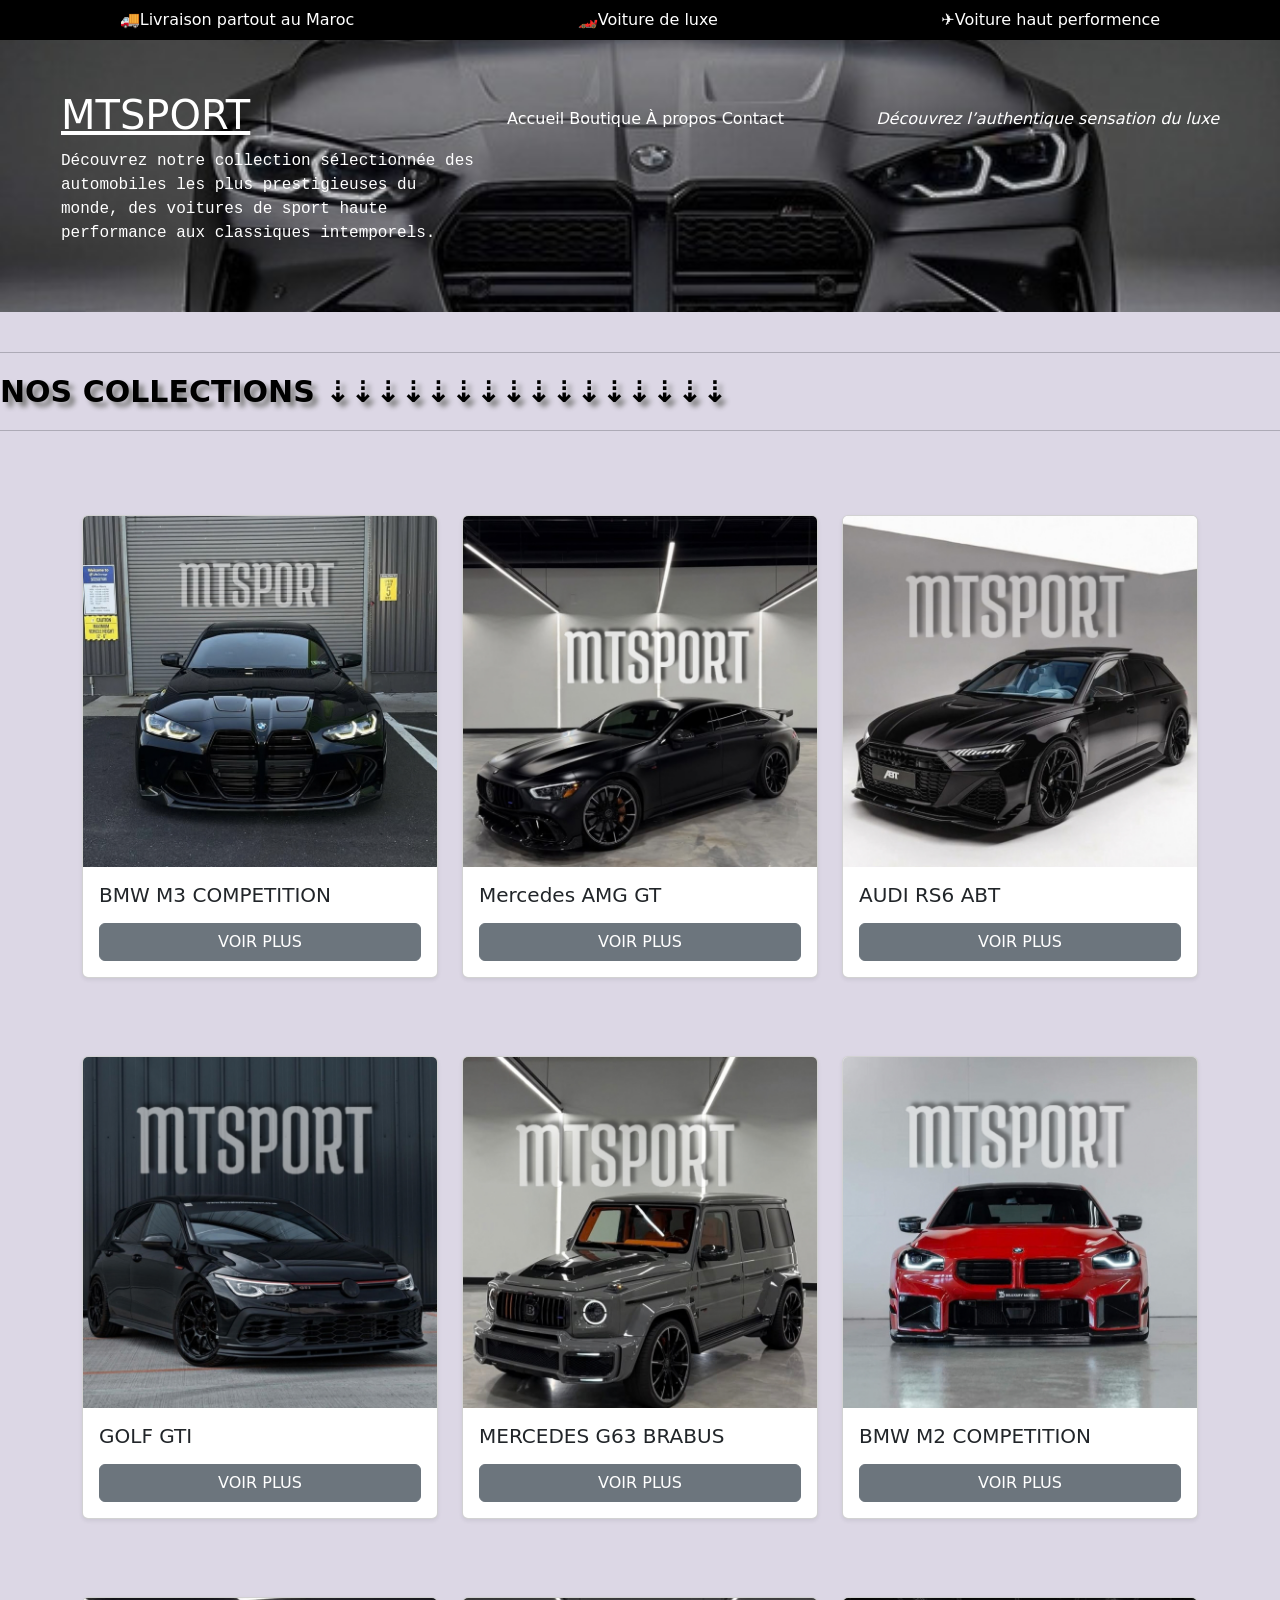
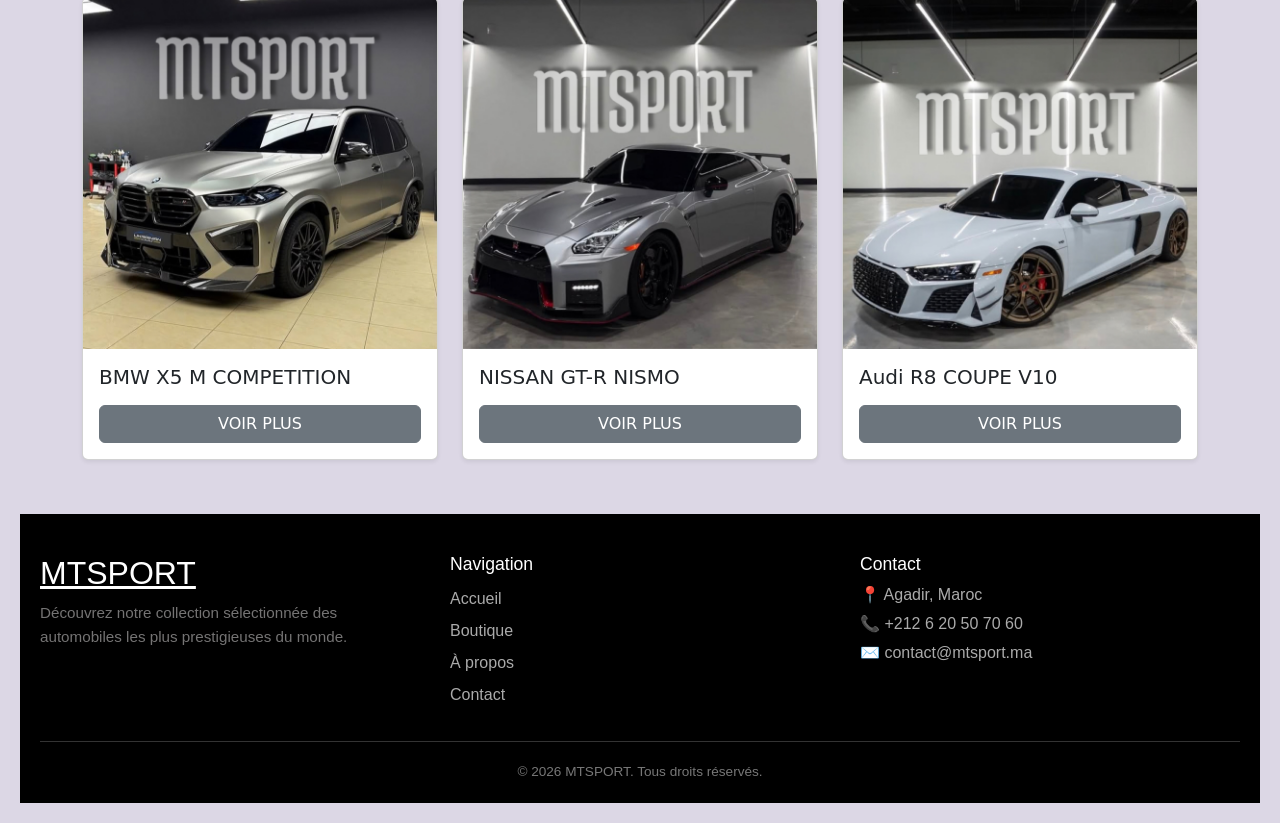
<file: index.html>
<!DOCTYPE html>
<html lang="en">
<head>
    <meta charset="UTF-8">
    <title>MTSPORT.ma</title>
    <meta name="descreption" content="Découvrez une sélection exclusive de voitures de luxe et de sport. Modèles d'exception, performances uniques et service haut de gamme avec MTSPORT."   >
    <meta name="keywords" content="Voiture de luxe , Véhicule de prestige,Supercar , Hypercar,Voiture de sport , Sportive haut de gamme,Vente de voitures de luxe,Concessionnaire haut de gamme ,Achat voiture de sport ,Véhicule d'exception ,Modèle rare ,M3 competition,Audi rs6,mercedes,golf_gti">
    <meta name="author" content="mohamed amine tabyaoui">
    <meta name="viewport" content="width=device-width, initial-scale=1.0">
    <link rel="stylesheet" href="style.css">
    <link href="https://cdn.jsdelivr.net/npm/bootstrap@5.3.3/dist/css/bootstrap.min.css" rel="stylesheet" integrity="sha384-QWTKZyjpPEjISv5WaRU9OFeRpok6YctnYmDr5pNlyT2bRjXh0JMhjY6hW+ALEwIH" crossorigin="anonymous">
</head>
<body >
       
    <div id="backofroof" class="d-flex justify-content-around p-2" >
        <span class="stylroof" >🚚Livraison partout au Maroc</span>
        <span class="stylroof">🏎️Voiture de luxe </span>
        <span class="stylroof">✈️Voiture haut performence</span>
    </div>

    
    <header>

       <table border="0" width="100%" cell-spacing="0" >
    <tr align="center" valign="middle">
        <td align="left">
        <H1><U>MTSPORT</U></H1> 
       </td>
     <td>
       <nav>
       <a class="headlink" class="me-3" href="index.html">  Accueil  </a>
       <a class="headlink" class="me-3" class="me-9"href="index.html">  Boutique  </a>
       <a class="headlink" class="me-3" href="a_propos.html">  À propos </a>
       <a class="headlink" class="me-3" href="contact.html">  Contact   </a>
       </nav>
     </td>
      <td align="right">
      <i>Découvrez l’authentique sensation du luxe</i>
     </td>
    </tr>
    <tr>
     <td id="widthpresentation" class="font-monospace">
       <p>       
         Découvrez notre collection sélectionnée des automobiles
         les plus prestigieuses du monde, des voitures de sport
         haute performance aux classiques intemporels.       
       </p>
     </td>
    </tr>
</table>
</header>
<br>
<hr>
<div id="suitchpart">
  <span >NOS COLLECTIONS</span>
  <span >⇣⇣⇣⇣⇣⇣⇣⇣⇣⇣⇣⇣⇣⇣⇣⇣</span>
</div>
<hr>
<br>
<!-- part1-->
<div class="part1style" >
 <div class="container my-4">
  <div class="row g-4">
    
    <!-- Carte 1 : BMW M3 -->
    <div class="col-md-4">
      <div class="card h-100 shadow-sm">
        <a href="bmw_m3.html" class="text-decoration-none text-dark">
          <img src="M3.png" class="card-img-top imagestyle" alt="BMW M3">
          <div class="card-body d-flex flex-column">
            <h3 class="card-title  fs-5 mb-3">BMW M3 COMPETITION</h3>
            <button type="submit" class="btn btn-secondary mt-autoireplus">VOIR PLUS</button>
          </div>
        </a>
      </div>
    </div>

    <!-- Carte 2 : Mercedes AMG GT -->
    <div class="col-md-4">
      <div class="card h-100 shadow-sm">
        <a href="mercedes_gt.html" class="text-decoration-none text-dark">
          <img src="mercedes gt.png" class="card-img-top imagestyle" alt="Mercedes GT">
          <div class="card-body d-flex flex-column">
            <h3 class="card-title  fs-5 mb-3">Mercedes AMG GT</h3>
            <button type="submit" class="btn btn-secondary mt-autoireplus">VOIR PLUS</button>
          </div>
        </a>
      </div>
    </div>

    <!-- Carte 3 : Audi RS6 -->
    <div class="col-md-4">
      <div class="card h-100 shadow-sm">
        <a href="audi_rs6.html" class="text-decoration-none text-dark">
          <img src="rs6.png" class="card-img-top imagestyle" alt="rs6 ABT">
          <div class="card-body d-flex flex-column">
            <h3 class="card-title  fs-5 mb-3">AUDI RS6 ABT</h3>
            <button type="submit" class="btn btn-secondary mt-autoireplus">VOIR PLUS</button>
          </div>
        </a>
      </div>
    </div>

  </div>
</div>
<!-- part2-->
<div class="container my-4">
  <div class="row g-4">
    
    <!-- Carte 1 : Golf GTI -->
    <div class="col-md-4">
      <div class="card h-100 shadow-sm">
        <a href="golf_gti.html" class="text-decoration-none text-dark">
          <img src="golf.png" class="card-img-top imagestyle" alt="GOLF GTI">
          <div class="card-body d-flex flex-column">
            <h3 class="card-title  fs-5 mb-3">GOLF GTI</h3>
            <button type="submit" class="btn btn-secondary mt-autoireplus">VOIR PLUS</button>
          </div>
        </a>
      </div>
    </div>

    <!-- Carte 2 : Mercedes G63 Brabus -->
    <div class="col-md-4">
      <div class="card h-100 shadow-sm">
        <a href="mercedes_g63.html" class="text-decoration-none text-dark">
          <img src="G CLASS.png" class="card-img-top imagestyle" alt="MERCEDES BRABUS">
          <div class="card-body d-flex flex-column">
            <h3 class="card-title  fs-5 mb-3">MERCEDES G63 BRABUS</h3>
            <button type="submit" class="btn btn-secondary  mt-autoireplus">VOIR PLUS</button>
          </div>
        </a>
      </div>
    </div>

    <!-- Carte 3 : BMW M2 Competition -->
    <div class="col-md-4">
      <div class="card h-100 shadow-sm">
        <a href="bmw_m2.html" class="text-decoration-none text-dark">
          <img src="M2.png" class="card-img-top imagestyle" alt="BMW M2">
          <div class="card-body d-flex flex-column">
            <h3 class="card-title  fs-5 mb-3">BMW M2 COMPETITION</h3>
            <button type="submit" class="btn btn-secondary  mt-autoireplus">VOIR PLUS</button>
          </div>
        </a>
      </div>
    </div>

  </div>
</div>
<!--partie3-->
<div class="container my-4">
  <div class="row g-4">
    
    <!-- Carte 1 : BMW X5 M Competition -->
    <div class="col-md-4">
      <div class="card h-100 shadow-sm">
        <a href="bmw_x5.html" class="text-decoration-none text-dark">
          <img src="bmwx.png" class="card-img-top imagestyle" alt="BMW X5 M Competition">
          <div class="card-body d-flex flex-column">
            <h3 class="card-title  fs-5 mb-3">BMW X5 M COMPETITION</h3>
            <button type="submit" class="btn btn-secondary mt-auto">VOIR PLUS</button>
          </div>
        </a>
      </div>
    </div>

    <!-- Carte 2 : Nissan GT-R Nismo -->
    <div class="col-md-4">
      <div class="card h-100 shadow-sm">
        <a href="nissan_gtr.html" class="text-decoration-none text-dark">
          <img src="nissan.png" class="card-img-top imagestyle" alt="Nissan GT-R Nismo">
          <div class="card-body d-flex flex-column">
            <h3 class="card-title  fs-5 mb-3">NISSAN GT-R NISMO</h3>
            <button type="submit" class="btn btn-secondary mt-auto">VOIR PLUS</button>
          </div>
        </a>
      </div>
    </div>

    <!-- Carte 3 : Audi R8 Coupé V10 -->
    <div class="col-md-4">
      <div class="card h-100 shadow-sm">
        <a href="audi_r8.html" class="text-decoration-none text-dark">
          <img src="audi (1).png" class="card-img-top imagestyle" alt="Audi R8 Coupé V10">
          <div class="card-body d-flex flex-column">
            <h3 class="card-title  fs-5 mb-3">Audi R8 COUPE V10</h3>
            <button type="submit" class="btn btn-secondary mt-auto">VOIR PLUS</button>
          </div>
        </a>
      </div>
    </div>

  </div>
</div>
</table>
<!--parti 3-->
<footer >
  <div id="footdiv" >
    
    <!-- Colonne 1 : Marque & Description -->
    <div style="flex: 1; min-width: 250px;">
      <h2 style="margin-top: 0; color: #ffffff; text-decoration: underline;">MTSPORT</h2>
      <p style="color: #747373; line-height: 1.6; font-size: 0.95em;">
        Découvrez notre collection sélectionnée des automobiles les plus prestigieuses du monde.
      </p>
    </div>

   
    <div style="flex: 1; min-width: 200px;">
      <h3 style="margin-top: 0; font-size: 1.1em; color: #ffffff;">Navigation</h3>
      <ul style="list-style: none; padding: 0; margin: 0; line-height: 2;">
        <li><a class="linkfoot" href="index.html" >Accueil</a></li>
        <li><a class="linkfoot" href="index.html" >Boutique</a></li>
        <li><a class="linkfoot" href="a_propos.html" >À propos</a></li>
        <li><a class="linkfoot" href="contact.html" >Contact</a></li>
      </ul>
    </div>

    <!-- Colonne 3 : Contact -->
    <div style="flex: 1; min-width: 200px;">
      <h3 style="margin-top: 0; font-size: 1.1em; color: #ffffff;">Contact</h3>
      <p class="footp" >📍 Agadir, Maroc</p>
      <p class="footp" >📞 +212 6 20 50 70 60</p>
      <p class="footp" >✉️ contact@mtsport.ma</p>
    </div>

  </div>

  <!-- Bas de footer : Copyright -->
  <div style="text-align: center; color: #777777; font-size: 0.85em; margin-top: 20px;">
    &copy; 2026 MTSPORT. Tous droits réservés.
  </div>

</footer>
          
        
    

<script src="https://cdn.jsdelivr.net/npm/bootstrap@5.3.3/dist/js/bootstrap.bundle.min.js" integrity="sha384-YvpcrYf0tY3lHB60NNkmXc5s9fDVZLESaAA55NDzOxhy9GkcIdslK1eN7N6jIeHz" crossorigin="anonymous"></script>    
</body>
</html>
</file>
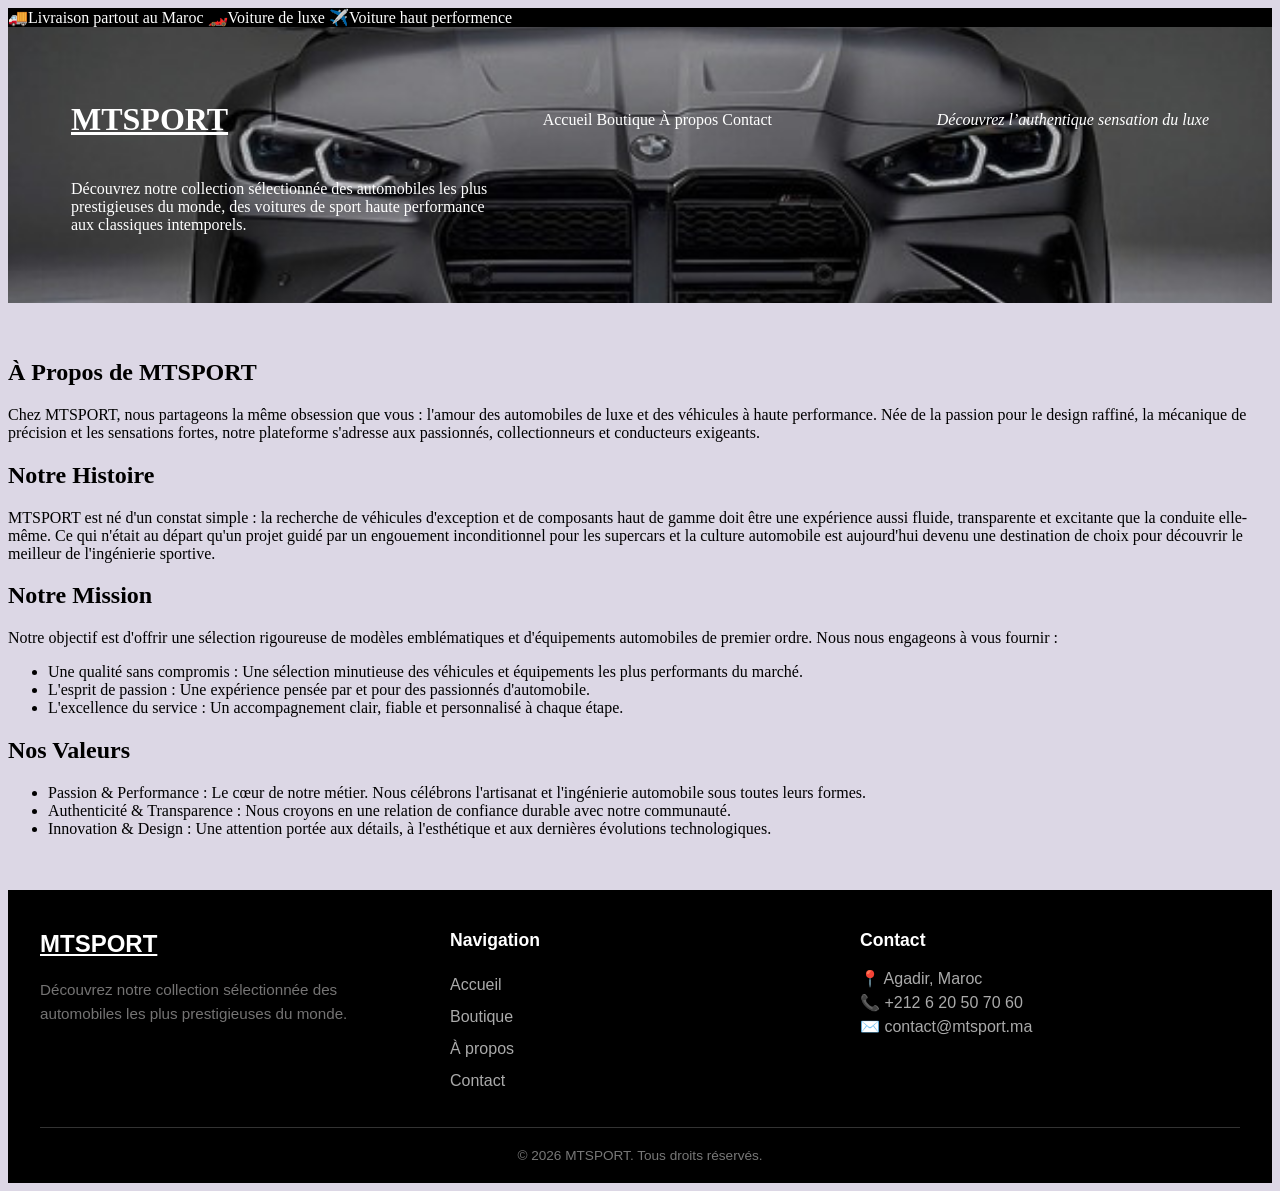
<file: a_propos.html>
<!DOCTYPE html>
<html lang="en">
<head>
    <meta charset="UTF-8">
    <title>MTSPORT.ma</title>
    <meta name="descreption" content="Découvrez une sélection exclusive de voitures de luxe et de sport. Modèles d'exception, performances uniques et service haut de gamme avec MTSPORT."   >
    <meta name="keywords" content="Voiture de luxe , Véhicule de prestige,Supercar , Hypercar,Voiture de sport , Sportive haut de gamme,Vente de voitures de luxe,Concessionnaire haut de gamme ,Achat voiture de sport ,Véhicule d'exception ,Modèle rare ,M3 competition,Audi rs6,mercedes,golf_gti">
    <meta name="author" content="mohamed amine tabyaoui">
    <meta name="viewport" content="width=device-width, initial-scale=1.0">
    <link rel="stylesheet" href="style.css">
</head>
<body>
       
    <div id="backofroof" class="d-flex justify-content-around p-2" >
        <span class="stylroof" >🚚Livraison partout au Maroc</span>
        <span class="stylroof">🏎️Voiture de luxe </span>
        <span class="stylroof">✈️Voiture haut performence</span>
    </div>

    
    <header>

       <table border="0" width="100%" cell-spacing="0" >
    <tr align="center" valign="middle">
        <td align="left">
        <H1><U>MTSPORT</U></H1> 
       </td>
     <td>
       <nav>
       <a class="headlink" href="index.html">  Accueil  </a>
       <a class="headlink" href="index.html">  Boutique  </a>
       <a class="headlink" href="a_propos.html">  À propos </a>
       <a class="headlink" href="contact.html">  Contact   </a>
       </nav>
     </td>
      <td align="right">
      <i>Découvrez l’authentique sensation du luxe</i>
     </td>
    </tr>
    <tr>
     <td id="widthpresentation">
       <p>       
         Découvrez notre collection sélectionnée des automobiles
         les plus prestigieuses du monde, des voitures de sport
         haute performance aux classiques intemporels.       
       </p>
     </td>
    </tr>
</table>
</header>
<br>
<br>
<div id="aproposstyle1">  
  <h2>À Propos de MTSPORT</h2>
  <p class="sizepapropos">
    Chez MTSPORT, nous partageons la même obsession que vous : l'amour des automobiles de luxe et des véhicules à haute performance. 
    Née de la passion pour le design raffiné, la mécanique de précision et les sensations fortes, notre plateforme s'adresse aux passionnés, 
    collectionneurs et conducteurs exigeants.
  </p>
  <h2>Notre Histoire</h2>
  <p class="sizepapropos">MTSPORT est né d'un constat simple : la recherche de véhicules d'exception et de composants haut de gamme doit être une expérience aussi fluide,
     transparente et excitante que la conduite elle-même.
     Ce qui n'était au départ qu'un projet guidé par un engouement inconditionnel pour les supercars et la culture automobile est aujourd'hui devenu une destination de choix pour découvrir le meilleur de l'ingénierie sportive.</p>
  <h2>Notre Mission</h2>
  <p>Notre objectif est d'offrir une sélection rigoureuse de modèles emblématiques et d'équipements automobiles de premier ordre. Nous nous engageons à vous fournir :</p>
  <ul>
    <li>Une qualité sans compromis : Une sélection minutieuse des véhicules et équipements les plus performants du marché.</li>
    <li>L'esprit de passion : Une expérience pensée par et pour des passionnés d'automobile.</li>
    <li> L'excellence du service : Un accompagnement clair, fiable et personnalisé à chaque étape.</li>
  </ul>

 <h2>Nos Valeurs</h2>
  <ul>
    <li>Passion & Performance : Le cœur de notre métier. Nous célébrons l'artisanat et l'ingénierie automobile sous toutes leurs formes.</li>
    <li>Authenticité & Transparence : Nous croyons en une relation de confiance durable avec notre communauté.</li>
    <li> Innovation & Design : Une attention portée aux détails, à l'esthétique et aux dernières évolutions technologiques.</li>
  </ul>

</div>

<br>
<br>
<footer >
  <div id="footdiv" >
    <div style="flex: 1; min-width: 250px;">
      <h2 style="margin-top: 0; color: #ffffff; text-decoration: underline;">MTSPORT</h2>
      <p style="color: #747373; line-height: 1.6; font-size: 0.95em;">
        Découvrez notre collection sélectionnée des automobiles les plus prestigieuses du monde.
      </p>
    </div>
    <div style="flex: 1; min-width: 200px;">
      <h3 style="margin-top: 0; font-size: 1.1em; color: #ffffff;">Navigation</h3>
      <ul style="list-style: none; padding: 0; margin: 0; line-height: 2;">
        <li><a class="linkfoot" href="index.html" >Accueil</a></li>
        <li><a class="linkfoot" href="index.html" >Boutique</a></li>
        <li><a class="linkfoot" href="a_propos.html" >À propos</a></li>
        <li><a class="linkfoot" href="contact.html" >Contact</a></li>
      </ul>
    </div>

    <!-- Colonne 3 : Contact -->
    <div style="flex: 1; min-width: 200px;">
      <h3 style="margin-top: 0; font-size: 1.1em; color: #ffffff;">Contact</h3>
      <p class="footp" >📍 Agadir, Maroc</p>
      <p class="footp" >📞 +212 6 20 50 70 60</p>
      <p class="footp" >✉️ contact@mtsport.ma</p>
    </div>

  </div>

  <!-- Bas de footer : Copyright -->
  <div style="text-align: center; color: #777777; font-size: 0.85em; margin-top: 20px;">
    &copy; 2026 MTSPORT. Tous droits réservés.
  </div>

</footer>
              
</body>
</html>
</file>
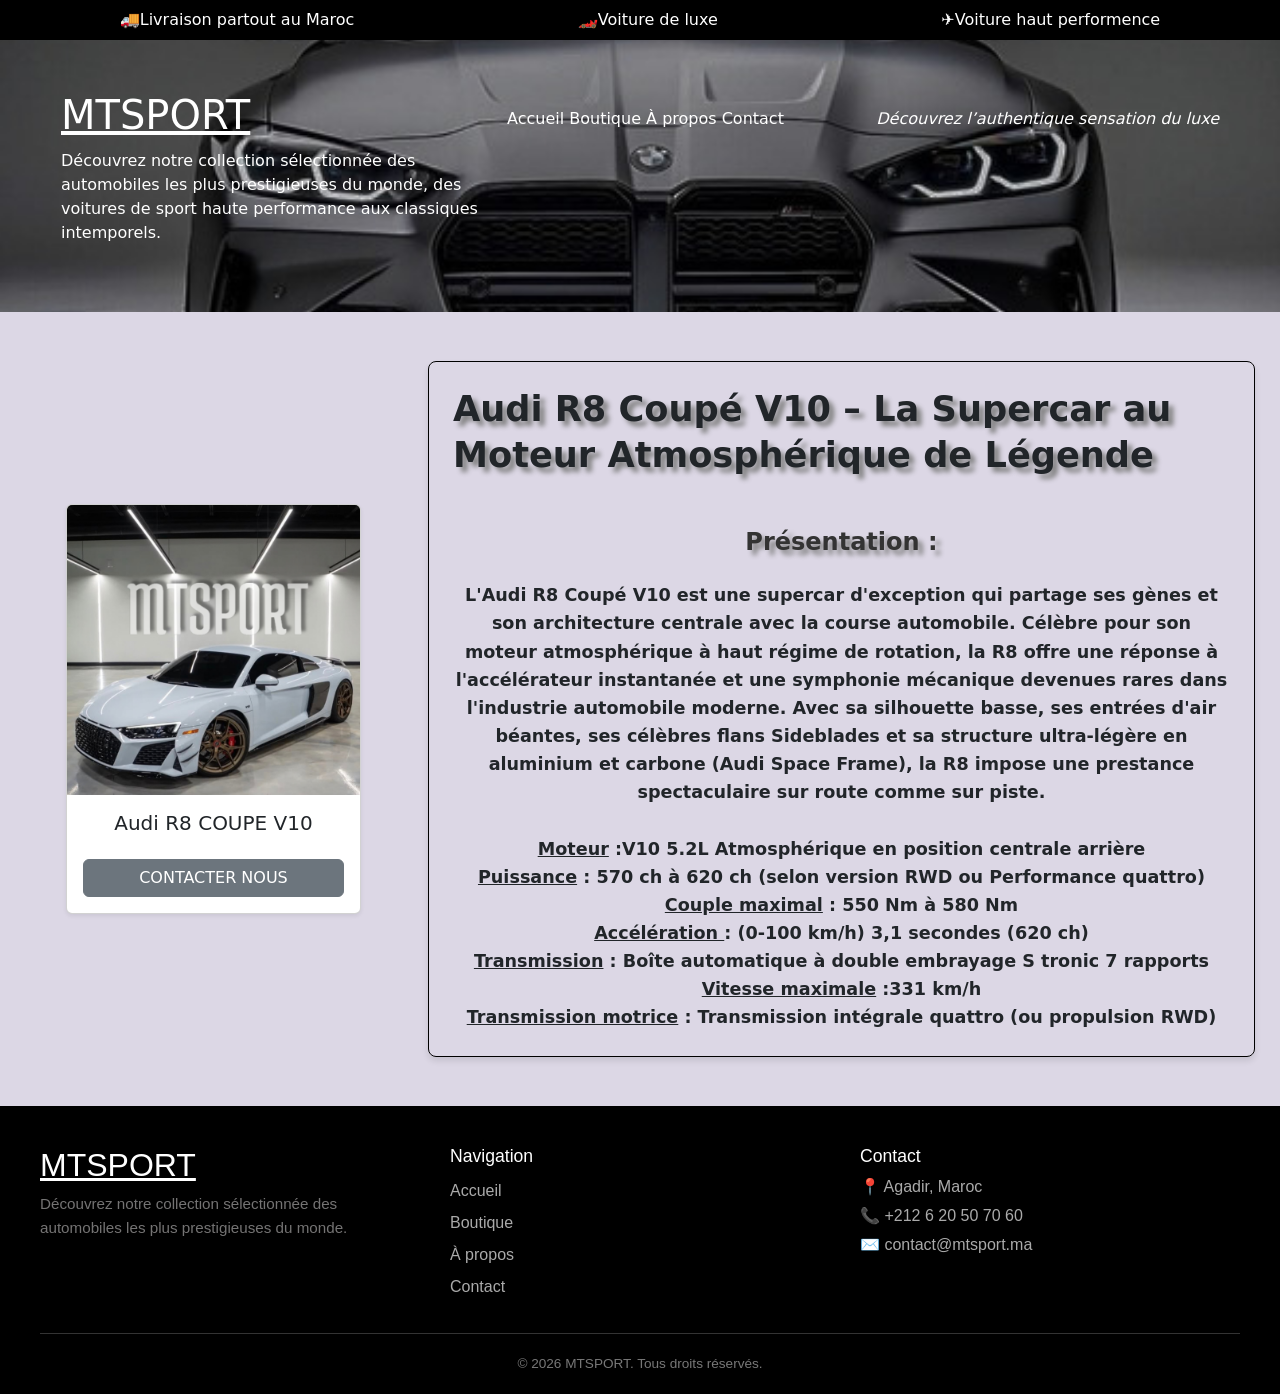
<file: audi_r8.html>
<!DOCTYPE html>
<html lang="en">
<head>
    <meta charset="UTF-8">
    <title>MTSPORT.ma</title>
    <meta name="descreption" content=""   >
    <meta name="author" content="mohamed amine tabyaoui">
    <meta name="viewport" content="width=device-width, initial-scale=1.0">
    <link rel="stylesheet" href="style.css">
    <link href="https://cdn.jsdelivr.net/npm/bootstrap@5.3.3/dist/css/bootstrap.min.css" rel="stylesheet" integrity="sha384-QWTKZyjpPEjISv5WaRU9OFeRpok6YctnYmDr5pNlyT2bRjXh0JMhjY6hW+ALEwIH" crossorigin="anonymous">
</head>
<body>
       
    <div id="backofroof" class="d-flex justify-content-around p-2">
        <span class="stylroof" >🚚Livraison partout au Maroc</span>
        <span class="stylroof">🏎️Voiture de luxe </span>
        <span class="stylroof">✈️Voiture haut performence</span>
    </div>

    
    <header>

       <table border="0" width="100%" cell-spacing="0" >
    <tr align="center" valign="middle">
        <td align="left">
        <H1><U>MTSPORT</U></H1> 
       </td>
     <td>
      <nav>  
       <a class="headlink" href="index.html">  Accueil  </a>
       <a class="headlink" href="index.html">  Boutique  </a>
       <a class="headlink" href="a_propos.html">  À propos </a>
       <a class="headlink" href="contact.html">  Contact   </a>
      </nav>
     </td>
      <td align="right">
      <i>Découvrez l’authentique sensation du luxe</i>
     </td>
    </tr>
    <tr>
     <td id="widthpresentation">
       <p>       
         Découvrez notre collection sélectionnée des automobiles
         les plus prestigieuses du monde, des voitures de sport
         haute performance aux classiques intemporels.       
       </p>
     </td>
    </tr>
</table>
</header>
<br>
<br>
<Table>
  <tr>
    <th class="m-5">
<div class="container me-9">
  <div class="row justify-content-center">
    <div class="col-md col-lg-9">
      <div class="card h-100 shadow-sm text-center">
        <img src="audi (1).png" class="card-img-top imagestyle" alt="Audi R8 COUPE V10">
        <div class="card-body d-flex flex-column">
          <h3 class="card-title h3style fs-5 mb-4">Audi R8 COUPE V10</h3>
          <a href="contact.html" class="mt-auto text-decoration-none">
            <button type="submit" class="btn btn-secondary w-100">CONTACTER NOUS</button>
          </a>
        </div>
      </div>
    </div>
  </div>
</div>
    </th>
    <th>
    <div id="infochoice1style" class="me-4 p-4">
     <h1 class="h1stylechoice1">Audi R8 Coupé V10 – La Supercar au Moteur Atmosphérique de Légende</h1>
     <h2 class="h2stylech1">Présentation :</h2>
     <p class="pchoice1style"><B>L'Audi R8 Coupé V10 est une supercar d'exception qui partage ses gènes et son architecture centrale avec la course automobile. 
        Célèbre pour son moteur atmosphérique à haut régime de rotation, 
        la R8 offre une réponse à l'accélérateur instantanée et une symphonie mécanique devenues rares dans l'industrie automobile moderne. 
        Avec sa silhouette basse, ses entrées d'air béantes, 
        ses célèbres flans Sideblades et sa structure ultra-légère en aluminium et carbone (Audi Space Frame), 
        la R8 impose une prestance spectaculaire sur route comme sur piste.
      <br>
      <br>
      <u>Moteur</u> :V10 5.2L Atmosphérique en position centrale arrière
      <br>
      <u>Puissance</u> :	570 ch à 620 ch (selon version RWD ou Performance quattro)
      <br>
      <u>Couple maximal</u>	: 550 Nm à 580 Nm
      <br>
      <u>Accélération </u>: (0-100 km/h)	3,1 secondes (620 ch)
      <br>
      <u>Transmission</u> :	Boîte automatique à double embrayage S tronic 7 rapports
      <br>
      <u>Vitesse maximale</u>	:331 km/h
      <br>
      <u>Transmission motrice</u> : Transmission intégrale quattro (ou propulsion RWD)

    </B> </p>

   </a>
    </th>
  
  </tr>
   </Table>
   <br>
   <br>
   <footer >
  <div id="footdiv" >
    
    <!-- Colonne 1 : Marque & Description -->
    <div style="flex: 1; min-width: 250px;">
      <h2 style="margin-top: 0; color: #ffffff; text-decoration: underline;">MTSPORT</h2>
      <p style="color: #747373; line-height: 1.6; font-size: 0.95em;">
        Découvrez notre collection sélectionnée des automobiles les plus prestigieuses du monde.
      </p>
    </div>

   
    <div style="flex: 1; min-width: 200px;">
      <h3 style="margin-top: 0; font-size: 1.1em; color: #ffffff;">Navigation</h3>
      <ul style="list-style: none; padding: 0; margin: 0; line-height: 2;">
        <li><a class="linkfoot" href="index.html" >Accueil</a></li>
        <li><a class="linkfoot" href="index.html" >Boutique</a></li>
        <li><a class="linkfoot" href="a_propos.html" >À propos</a></li>
        <li><a class="linkfoot" href="contact.html" >Contact</a></li>
      </ul>
    </div>

    <!-- Colonne 3 : Contact -->
    <div style="flex: 1; min-width: 200px;">
      <h3 style="margin-top: 0; font-size: 1.1em; color: #ffffff;">Contact</h3>
      <p class="footp" >📍 Agadir, Maroc</p>
      <p class="footp" >📞 +212 6 20 50 70 60</p>
      <p class="footp" >✉️ contact@mtsport.ma</p>
    </div>

  </div>

  <!-- Bas de footer : Copyright -->
  <div style="text-align: center; color: #777777; font-size: 0.85em; margin-top: 20px;">
    &copy; 2026 MTSPORT. Tous droits réservés.
  </div>

</footer>
<script src="https://cdn.jsdelivr.net/npm/bootstrap@5.3.3/dist/js/bootstrap.bundle.min.js" integrity="sha384-YvpcrYf0tY3lHB60NNkmXc5s9fDVZLESaAA55NDzOxhy9GkcIdslK1eN7N6jIeHz" crossorigin="anonymous"></script>  
</body>   
</html>
</file>
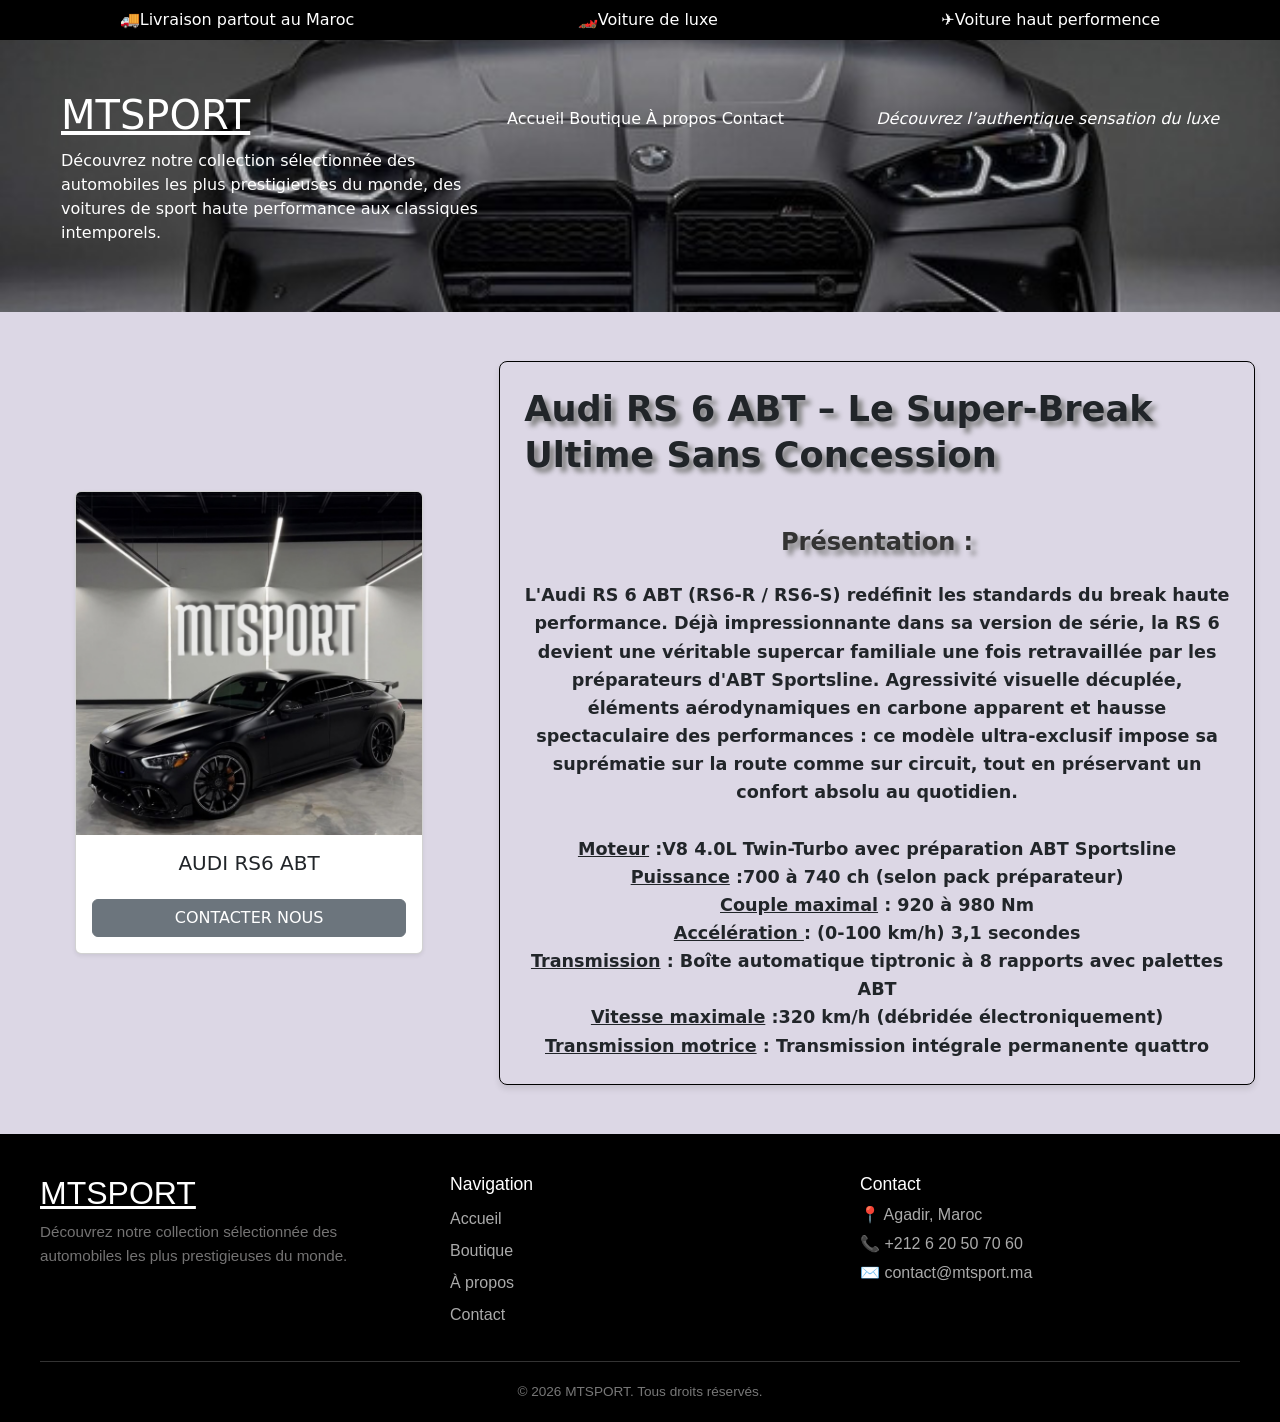
<file: audi_rs6.html>
<!DOCTYPE html>
<html lang="en">
<head>
    <meta charset="UTF-8">
    <title>MTSPORT.ma</title>
    <meta name="descreption" content=""   >
    <meta name="author" content="mohamed amine tabyaoui">
    <meta name="viewport" content="width=device-width, initial-scale=1.0">
    <link rel="stylesheet" href="style.css">
    <link href="https://cdn.jsdelivr.net/npm/bootstrap@5.3.3/dist/css/bootstrap.min.css" rel="stylesheet" integrity="sha384-QWTKZyjpPEjISv5WaRU9OFeRpok6YctnYmDr5pNlyT2bRjXh0JMhjY6hW+ALEwIH" crossorigin="anonymous">
</head>
<body>
       
    <div id="backofroof" class="d-flex justify-content-around p-2" >
        <span class="stylroof" >🚚Livraison partout au Maroc</span>
        <span class="stylroof">🏎️Voiture de luxe </span>
        <span class="stylroof">✈️Voiture haut performence</span>
    </div>

    
    <header>

       <table border="0" width="100%" cell-spacing="0" >
    <tr align="center" valign="middle">
        <td align="left">
        <H1><U>MTSPORT</U></H1> 
       </td>
     <td>
      <nav>
       <a class="headlink" href="index.html">  Accueil  </a>
       <a class="headlink" href="index.html">  Boutique  </a>
       <a class="headlink" href="a_propos.html">  À propos </a>
       <a class="headlink" href="contact.html">  Contact   </a>
      </nav>
     </td>
      <td align="right">
      <i>Découvrez l’authentique sensation du luxe</i>
     </td>
    </tr>
    <tr>
     <td id="widthpresentation">
       <p>       
         Découvrez notre collection sélectionnée des automobiles
         les plus prestigieuses du monde, des voitures de sport
         haute performance aux classiques intemporels.       
       </p>
     </td>
    </tr>
</table>
</header>
<br>
<br>
<Table>
  <tr>
    <th class="m-5">
  <div class="container me-9">
  <div class="row justify-content-center">
    <div class="col-md col-lg-9">
      <div class="card h-100 shadow-sm text-center">
        <img src="mercedes gt.png" class="card-img-top imagestyle" alt="Mercedes AMG GT">
        <div class="card-body d-flex flex-column">
          <h3 class="card-title h3style fs-5 mb-4">AUDI RS6 ABT</h3>
          <a href="contact.html" class="mt-auto text-decoration-none">
            <button type="submit" class="btn btn-secondary w-100">CONTACTER NOUS</button>
          </a>
        </div>
      </div>
    </div>
  </div>
</div>
    </th>
    <th>
    <div id="infochoice1style" class="me-4 p-4">
     <h1 class="h1stylechoice1">Audi RS 6 ABT – Le Super-Break Ultime Sans Concession</h1>
     <h2 class="h2stylech1">Présentation :</h2>
     <p class="pchoice1style"><B>L'Audi RS 6 ABT (RS6-R / RS6-S) redéfinit les standards du break haute performance. 
        Déjà impressionnante dans sa version de série, la RS 6 devient une véritable supercar familiale une fois retravaillée par les préparateurs d'ABT Sportsline.
        Agressivité visuelle décuplée, 
        éléments aérodynamiques en carbone apparent et hausse spectaculaire des performances : ce modèle ultra-exclusif impose sa suprématie sur la route comme sur circuit, 
        tout en préservant un confort absolu au quotidien.
      <br>
      <br>
      <u>Moteur</u> :V8 4.0L Twin-Turbo avec préparation ABT Sportsline
      <br>
      <u>Puissance</u> :700 à 740 ch (selon pack préparateur)
      <br>
      <u>Couple maximal</u>	: 920 à 980 Nm
      <br>
      <u>Accélération </u>: (0-100 km/h)	3,1 secondes
      <br>
      <u>Transmission</u> :	Boîte automatique tiptronic à 8 rapports avec palettes ABT
      <br>
      <u>Vitesse maximale</u>	:320 km/h (débridée électroniquement)
      <br>
      <u>Transmission motrice</u> : Transmission intégrale permanente quattro
    </B> </p>

   </a>
    </th>
  
  </tr>
   </Table>
   <br>
   <br>
   <footer >
  <div id="footdiv" >
    
    <!-- Colonne 1 : Marque & Description -->
    <div style="flex: 1; min-width: 250px;">
      <h2 style="margin-top: 0; color: #ffffff; text-decoration: underline;">MTSPORT</h2>
      <p style="color: #747373; line-height: 1.6; font-size: 0.95em;">
        Découvrez notre collection sélectionnée des automobiles les plus prestigieuses du monde.
      </p>
    </div>

   
    <div style="flex: 1; min-width: 200px;">
      <h3 style="margin-top: 0; font-size: 1.1em; color: #ffffff;">Navigation</h3>
      <ul style="list-style: none; padding: 0; margin: 0; line-height: 2;">
        <li><a class="linkfoot" href="index.html" >Accueil</a></li>
        <li><a class="linkfoot" href="index.html" >Boutique</a></li>
        <li><a class="linkfoot" href="a_propos.html" >À propos</a></li>
        <li><a class="linkfoot" href="contact.html" >Contact</a></li>
      </ul>
    </div>

    <!-- Colonne 3 : Contact -->
    <div style="flex: 1; min-width: 200px;">
      <h3 style="margin-top: 0; font-size: 1.1em; color: #ffffff;">Contact</h3>
      <p class="footp" >📍 Agadir, Maroc</p>
      <p class="footp" >📞 +212 6 20 50 70 60</p>
      <p class="footp" >✉️ contact@mtsport.ma</p>
    </div>

  </div>

  <!-- Bas de footer : Copyright -->
  <div style="text-align: center; color: #777777; font-size: 0.85em; margin-top: 20px;">
    &copy; 2026 MTSPORT. Tous droits réservés.
  </div>

</footer>
<script src="https://cdn.jsdelivr.net/npm/bootstrap@5.3.3/dist/js/bootstrap.bundle.min.js" integrity="sha384-YvpcrYf0tY3lHB60NNkmXc5s9fDVZLESaAA55NDzOxhy9GkcIdslK1eN7N6jIeHz" crossorigin="anonymous"></script>    
</body>   
</html>
</file>
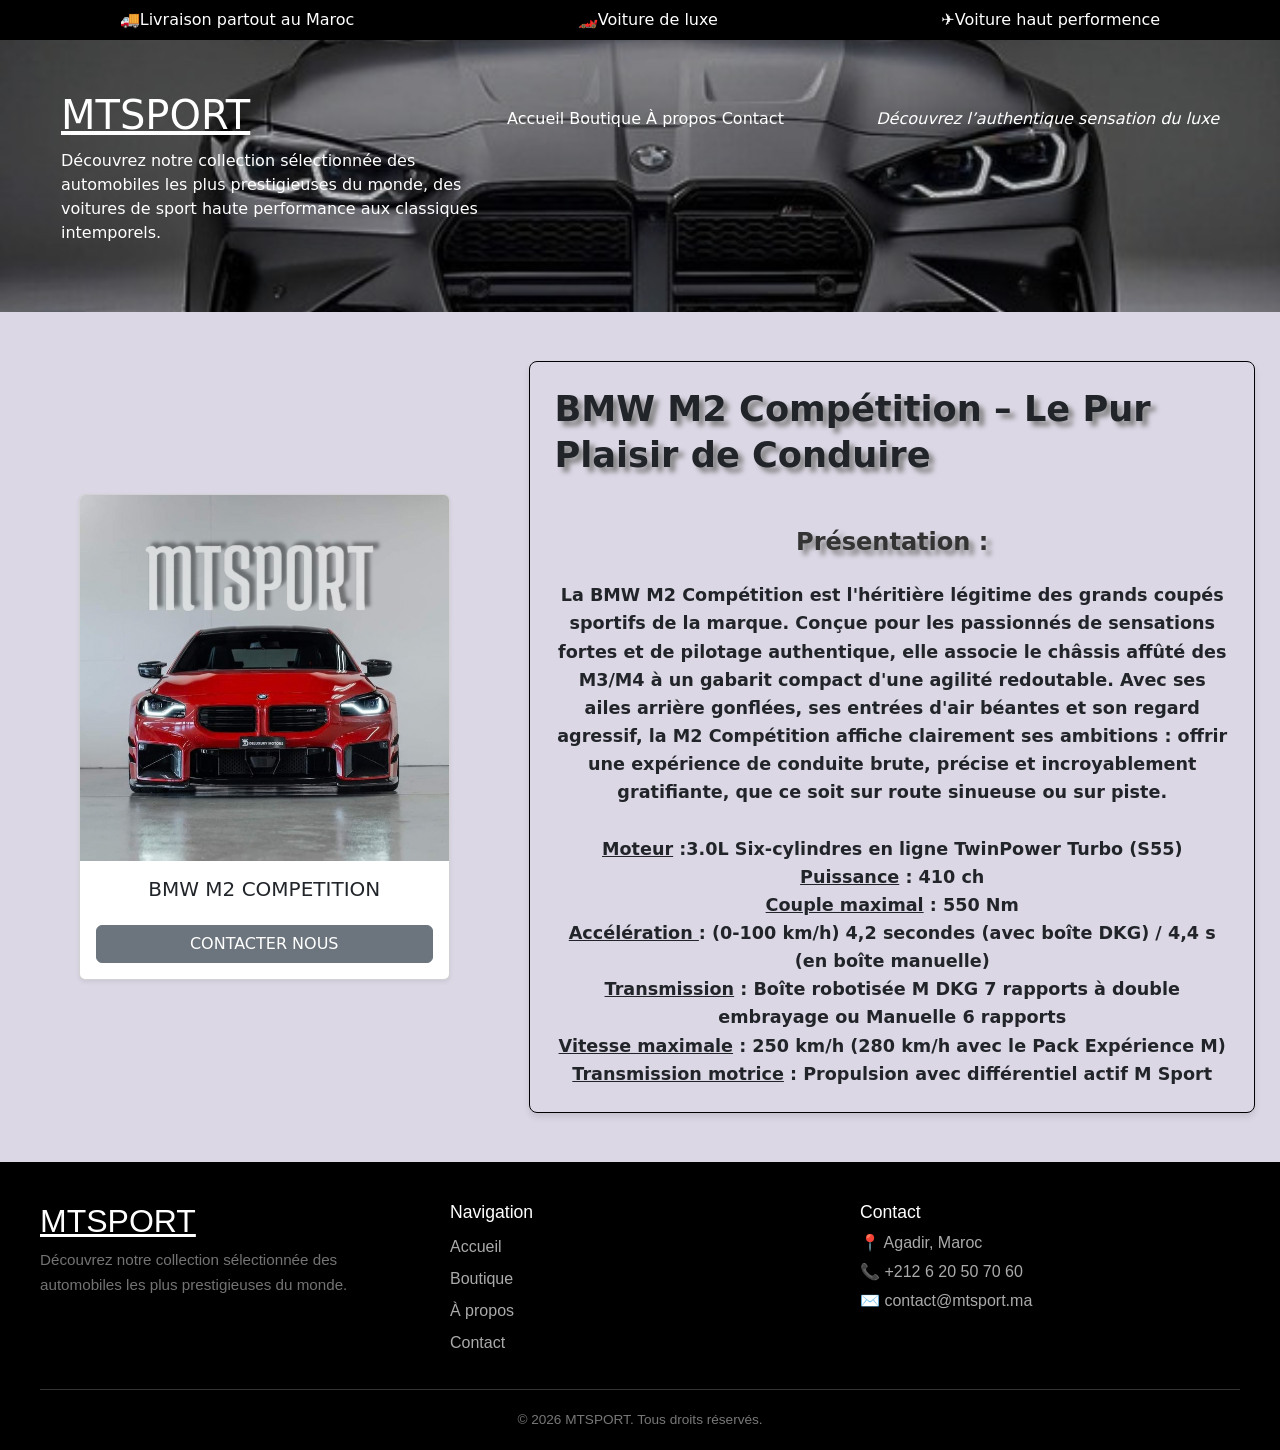
<file: bmw_m2.html>
<!DOCTYPE html>
<html lang="en">
<head>
    <meta charset="UTF-8">
    <title>MTSPORT.ma</title>
    <meta name="descreption" content=""   >
    <meta name="author" content="mohamed amine tabyaoui">
    <meta name="viewport" content="width=device-width, initial-scale=1.0">
    <link rel="stylesheet" href="style.css">
    <link href="https://cdn.jsdelivr.net/npm/bootstrap@5.3.3/dist/css/bootstrap.min.css" rel="stylesheet" integrity="sha384-QWTKZyjpPEjISv5WaRU9OFeRpok6YctnYmDr5pNlyT2bRjXh0JMhjY6hW+ALEwIH" crossorigin="anonymous">
</head>
<body>
       
    <div id="backofroof" class="d-flex justify-content-around p-2" >
        <span class="stylroof" >🚚Livraison partout au Maroc</span>
        <span class="stylroof">🏎️Voiture de luxe </span>
        <span class="stylroof">✈️Voiture haut performence</span>
    </div>

    
    <header>

       <table border="0" width="100%" cell-spacing="0" >
    <tr align="center" valign="middle">
        <td align="left">
        <H1><U>MTSPORT</U></H1> 
       </td>
     <td>
      <nav>
       <a class="headlink" href="index.html">  Accueil  </a>
       <a class="headlink" href="index.html">  Boutique  </a>
       <a class="headlink" href="a_propos.html">  À propos </a>
       <a class="headlink" href="contact.html">  Contact   </a>
      </nav>
     </td>
      <td align="right">
      <i>Découvrez l’authentique sensation du luxe</i>
     </td>
    </tr>
    <tr>
     <td id="widthpresentation">
       <p>       
         Découvrez notre collection sélectionnée des automobiles
         les plus prestigieuses du monde, des voitures de sport
         haute performance aux classiques intemporels.       
       </p>
     </td>
    </tr>
</table>
</header>
<br>
<br>
<Table>
  <tr>
    <th m-5>
 <div class="container me-9">
  <div class="row justify-content-center">
    <div class="col-md col-lg-9">
      <div class="card h-100 shadow-sm text-center">
        <img src="M2.png" class="card-img-top imagestyle" alt="BMW M2 COMPETITION">
        <div class="card-body d-flex flex-column">
          <h3 class="card-title h3style fs-5 mb-4">BMW M2 COMPETITION</h3>
          <a href="contact.html" class="mt-auto text-decoration-none">
            <button type="submit" class="btn btn-secondary w-100">CONTACTER NOUS</button>
          </a>
        </div>
      </div>
    </div>
  </div>
</div>
    <th>
    <div id="infochoice1style" class="me-4 p-4">
     <h1 class="h1stylechoice1">BMW M2 Compétition – Le Pur Plaisir de Conduire</h1>
     <h2 class="h2stylech1">Présentation :</h2>
     <p class="pchoice1style"><B>La BMW M2 Compétition est l'héritière légitime des grands coupés sportifs de la marque. 
        Conçue pour les passionnés de sensations fortes et de pilotage authentique, 
        elle associe le châssis affûté des M3/M4 à un gabarit compact d'une agilité redoutable.
        Avec ses ailes arrière gonflées, 
        ses entrées d'air béantes et son regard agressif, 
        la M2 Compétition affiche clairement ses ambitions : offrir une expérience de conduite brute, 
        précise et incroyablement gratifiante, que ce soit sur route sinueuse ou sur piste.
      <br>
      <br>
      <u>Moteur</u> :3.0L Six-cylindres en ligne TwinPower Turbo (S55)
      <br>
      <u>Puissance</u> :	410 ch
      <br>
      <u>Couple maximal</u>	: 550 Nm
      <br>
      <u>Accélération </u>: (0-100 km/h)	4,2 secondes (avec boîte DKG) / 4,4 s (en boîte manuelle)
      <br>
      <u>Transmission</u> :	Boîte robotisée M DKG 7 rapports à double embrayage ou Manuelle 6 rapports
      <br>
      <u>Vitesse maximale</u>	: 250 km/h (280 km/h avec le Pack Expérience M)
      <br>
      <u>Transmission motrice</u> : Propulsion avec différentiel actif M Sport

    </B> </p>

   </a>
    </th>
  
  </tr>
   </Table>
   <br>
   <br>
   <footer >
  <div id="footdiv" >
    
    <!-- Colonne 1 : Marque & Description -->
    <div style="flex: 1; min-width: 250px;">
      <h2 style="margin-top: 0; color: #ffffff; text-decoration: underline;">MTSPORT</h2>
      <p style="color: #747373; line-height: 1.6; font-size: 0.95em;">
        Découvrez notre collection sélectionnée des automobiles les plus prestigieuses du monde.
      </p>
    </div>

   
    <div style="flex: 1; min-width: 200px;">
      <h3 style="margin-top: 0; font-size: 1.1em; color: #ffffff;">Navigation</h3>
      <ul style="list-style: none; padding: 0; margin: 0; line-height: 2;">
        <li><a class="linkfoot" href="index.html" >Accueil</a></li>
        <li><a class="linkfoot" href="index.html" >Boutique</a></li>
        <li><a class="linkfoot" href="a_propos.html" >À propos</a></li>
        <li><a class="linkfoot" href="contact.html" >Contact</a></li>
      </ul>
    </div>

    <!-- Colonne 3 : Contact -->
    <div style="flex: 1; min-width: 200px;">
      <h3 style="margin-top: 0; font-size: 1.1em; color: #ffffff;">Contact</h3>
      <p class="footp" >📍 Agadir, Maroc</p>
      <p class="footp" >📞 +212 6 20 50 70 60</p>
      <p class="footp" >✉️ contact@mtsport.ma</p>
    </div>

  </div>

  <!-- Bas de footer : Copyright -->
  <div style="text-align: center; color: #777777; font-size: 0.85em; margin-top: 20px;">
    &copy; 2026 MTSPORT. Tous droits réservés.
  </div>

</footer>
<script src="https://cdn.jsdelivr.net/npm/bootstrap@5.3.3/dist/js/bootstrap.bundle.min.js" integrity="sha384-YvpcrYf0tY3lHB60NNkmXc5s9fDVZLESaAA55NDzOxhy9GkcIdslK1eN7N6jIeHz" crossorigin="anonymous"></script>   
</body>   
</html>
</file>
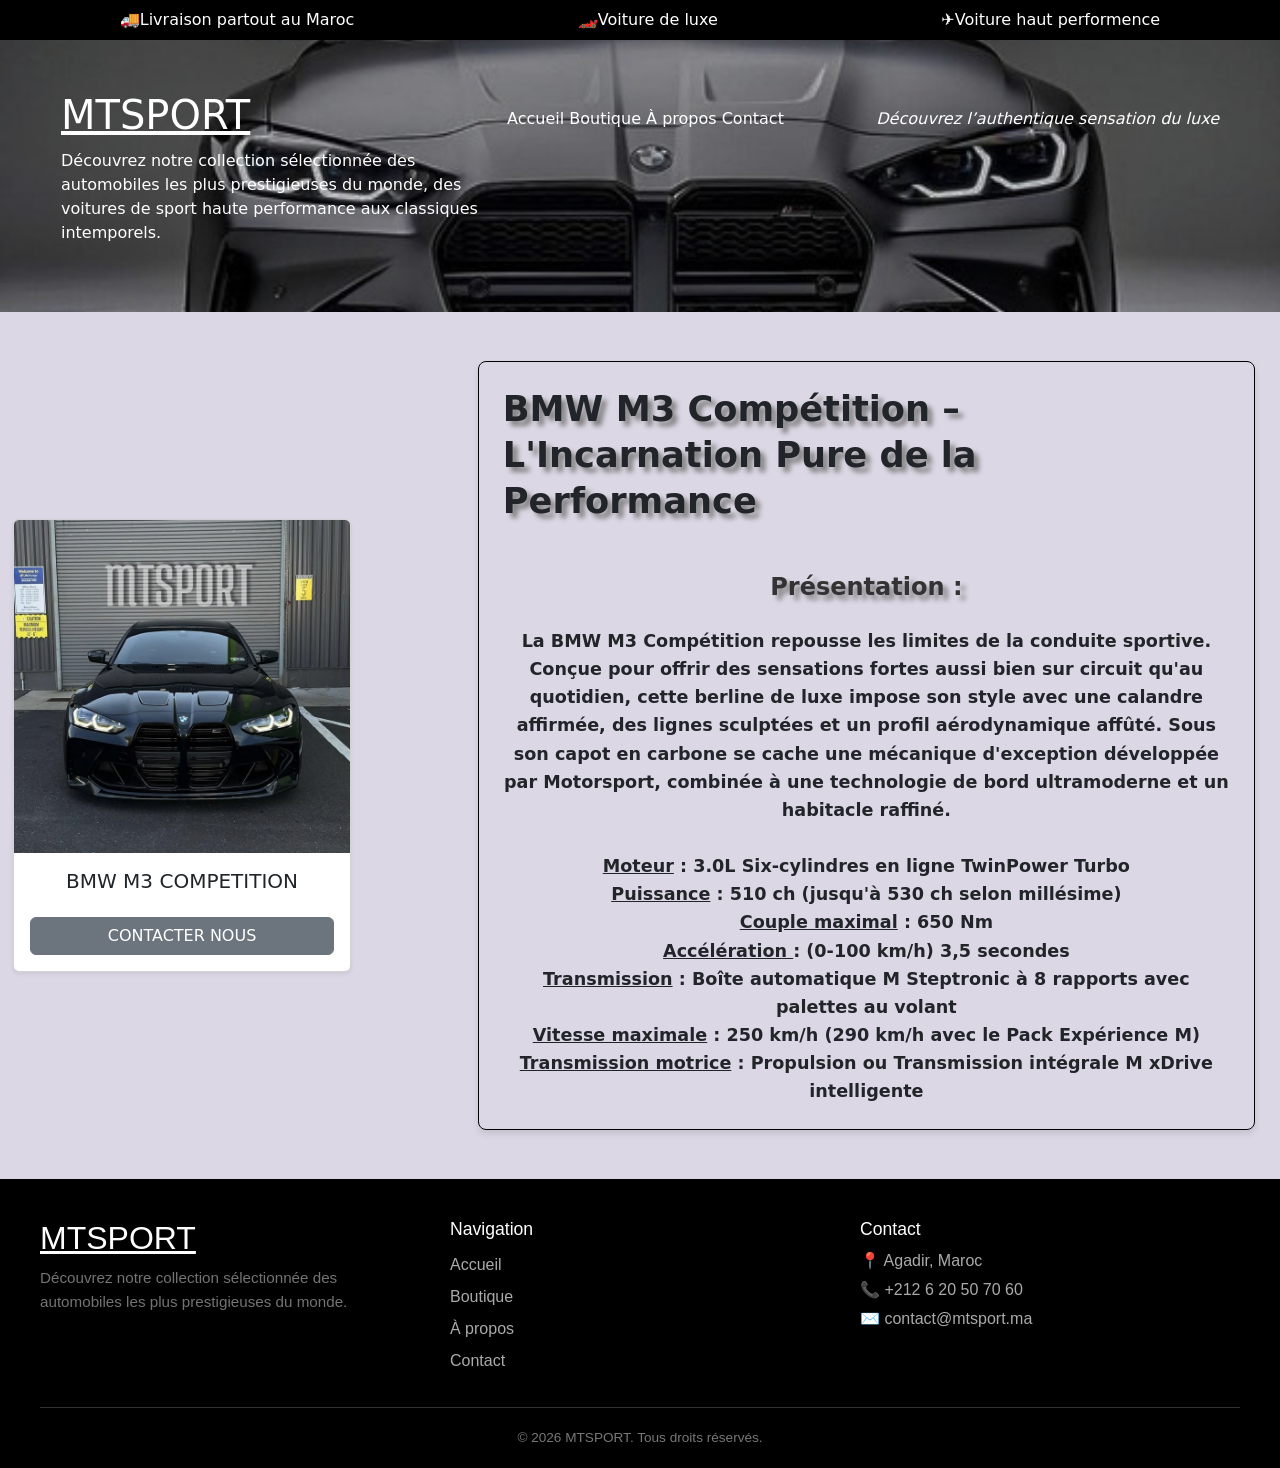
<file: bmw_m3.html>
<!DOCTYPE html>
<html lang="en">
<head>
    <meta charset="UTF-8">
    <title>MTSPORT.ma</title>
    <meta name="descreption" content=""   >
    <meta name="author" content="mohamed amine tabyaoui">
    <meta name="viewport" content="width=device-width, initial-scale=1.0">
    <link rel="stylesheet" href="style.css">
    <link href="https://cdn.jsdelivr.net/npm/bootstrap@5.3.3/dist/css/bootstrap.min.css" rel="stylesheet" integrity="sha384-QWTKZyjpPEjISv5WaRU9OFeRpok6YctnYmDr5pNlyT2bRjXh0JMhjY6hW+ALEwIH" crossorigin="anonymous">
</head>
<body>
       
    <div id="backofroof" class="d-flex justify-content-around p-2" >
        <span class="stylroof" >🚚Livraison partout au Maroc</span>
        <span class="stylroof">🏎️Voiture de luxe </span>
        <span class="stylroof">✈️Voiture haut performence</span>
    </div>

    
    <header>

       <table border="0" width="100%" cell-spacing="0" >
    <tr align="center" valign="middle">
        <td align="left">
        <H1><U>MTSPORT</U></H1> 
       </td>
     <td>
      <nav>
       <a class="headlink" href="index.html">  Accueil  </a>
       <a class="headlink" href="index.html">  Boutique  </a>
       <a class="headlink" href="a_propos.html">  À propos </a>
       <a class="headlink" href="contact.html">  Contact   </a>
      </nav>
     </td>
      <td align="right">
      <i>Découvrez l’authentique sensation du luxe</i>
     </td>
    </tr>
    <tr>
     <td id="widthpresentation">
       <p>       
         Découvrez notre collection sélectionnée des automobiles
         les plus prestigieuses du monde, des voitures de sport
         haute performance aux classiques intemporels.       
       </p>
     </td>
    </tr>
</table>
</header>
<br>
<br>
<Table>
  <tr >
    <th class="m-5">
 <div class="container me-9">
    <div class="col-md col-lg-9">
      <div class="card h-100 shadow-sm text-center">
        <img src="M3.png" class="card-img-top imagestyle" alt="BMW M3">
        <div class="card-body d-flex flex-column">
          <h3 class="card-title  fs-5 mb-4">BMW M3 COMPETITION</h3>
          <a href="contact.html" class="mt-auto text-decoration-none">
            <button type="submit" class="btn btn-secondary  w-100">CONTACTER NOUS</button>
          </a>
      </div>
    </div>
  </div>
</div>
    </th>

    <th>
    <div id="infochoice1style" class="me-4 p-4">
     <h1 class="h1stylechoice1">BMW M3 Compétition – L'Incarnation Pure de la Performance</h1>
     <h2 class="h2stylech1">Présentation :</h2>
     <p class="pchoice1style"><B>La BMW M3 Compétition repousse les limites de la conduite sportive. 
      Conçue pour offrir des sensations fortes aussi bien sur circuit qu'au quotidien, 
      cette berline de luxe impose son style avec une calandre affirmée, 
      des lignes sculptées et un profil aérodynamique affûté.   
      Sous son capot en carbone se cache une mécanique d'exception développée par Motorsport, 
      combinée à une technologie de bord ultramoderne et un habitacle raffiné.
      <br>
      <br>
      <u>Moteur</u> : 3.0L Six-cylindres en ligne TwinPower Turbo 
      <br>
      <u>Puissance</u> :	510 ch (jusqu'à 530 ch selon millésime)
      <br>
      <u>Couple maximal</u>	: 650 Nm
      <br>
      <u>Accélération </u>: (0-100 km/h)	3,5 secondes
      <br>
      <u>Transmission</u> :	Boîte automatique M Steptronic à 8 rapports avec palettes au volant
      <br>
      <u>Vitesse maximale</u>	: 250 km/h (290 km/h avec le Pack Expérience M)
      <br>
      <u>Transmission motrice</u> : Propulsion ou Transmission intégrale M xDrive intelligente

    </B> </p>

   </a>
    </th>
  
  </tr>
   </Table>
<br>
<br>   
   <footer >
  <div id="footdiv" >
    
    <!-- Colonne 1 : Marque & Description -->
    <div style="flex: 1; min-width: 250px;">
      <h2 style="margin-top: 0; color: #ffffff; text-decoration: underline;">MTSPORT</h2>
      <p style="color: #747373; line-height: 1.6; font-size: 0.95em;">
        Découvrez notre collection sélectionnée des automobiles les plus prestigieuses du monde.
      </p>
    </div>

   
    <div style="flex: 1; min-width: 200px;">
      <h3 style="margin-top: 0; font-size: 1.1em; color: #ffffff;">Navigation</h3>
      <ul style="list-style: none; padding: 0; margin: 0; line-height: 2;">
        <li><a class="linkfoot" href="index.html" >Accueil</a></li>
        <li><a class="linkfoot" href="index.html" >Boutique</a></li>
        <li><a class="linkfoot" href="a_propos.html" >À propos</a></li>
        <li><a class="linkfoot" href="contact.html" >Contact</a></li>
      </ul>
    </div>

    <!-- Colonne 3 : Contact -->
    <div style="flex: 1; min-width: 200px;">
      <h3 style="margin-top: 0; font-size: 1.1em; color: #ffffff;">Contact</h3>
      <p class="footp" >📍 Agadir, Maroc</p>
      <p class="footp" >📞 +212 6 20 50 70 60</p>
      <p class="footp" >✉️ contact@mtsport.ma</p>
    </div>

  </div>

  <!-- Bas de footer : Copyright -->
  <div style="text-align: center; color: #777777; font-size: 0.85em; margin-top: 20px;">
    &copy; 2026 MTSPORT. Tous droits réservés.
  </div>

</footer>
<script src="https://cdn.jsdelivr.net/npm/bootstrap@5.3.3/dist/js/bootstrap.bundle.min.js" integrity="sha384-YvpcrYf0tY3lHB60NNkmXc5s9fDVZLESaAA55NDzOxhy9GkcIdslK1eN7N6jIeHz" crossorigin="anonymous"></script>    
</body>   
</html>
</file>
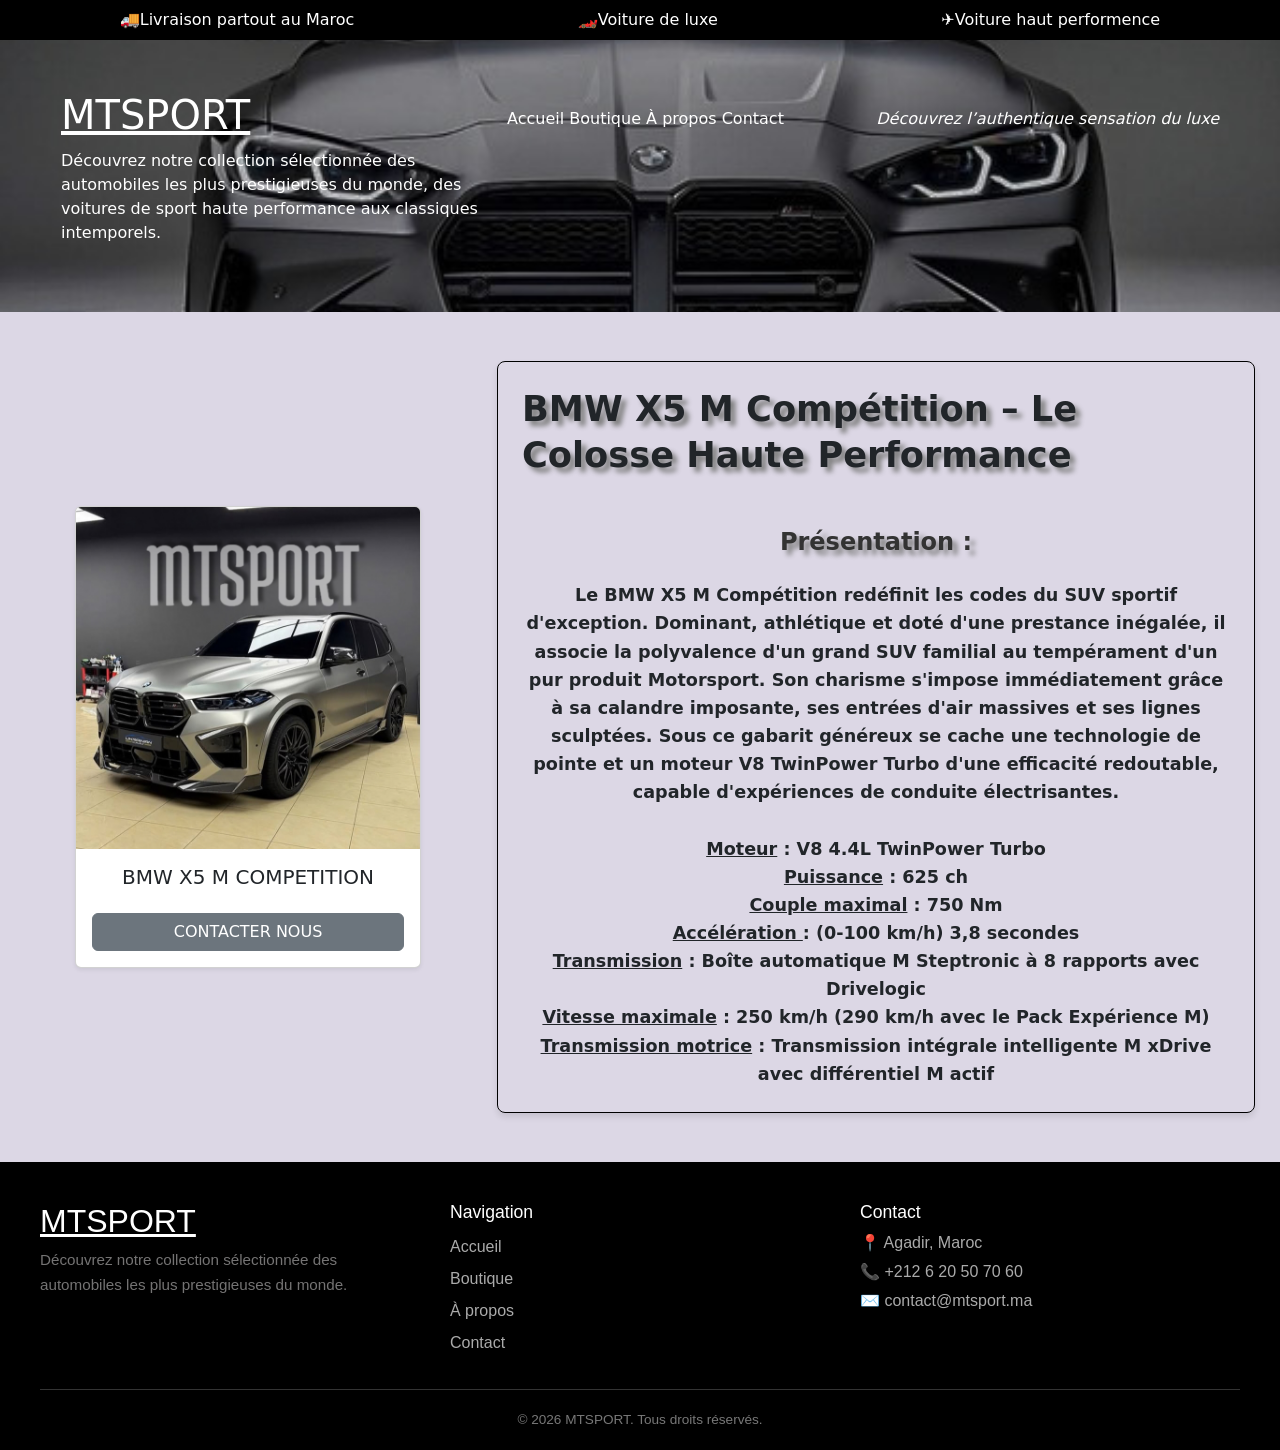
<file: bmw_x5.html>
<!DOCTYPE html>
<html lang="en">
<head>
    <meta charset="UTF-8">
    <title>MTSPORT.ma</title>
    <meta name="descreption" content=""   >
    <meta name="author" content="mohamed amine tabyaoui">
    <meta name="viewport" content="width=device-width, initial-scale=1.0">
    <link rel="stylesheet" href="style.css">
    <link href="https://cdn.jsdelivr.net/npm/bootstrap@5.3.3/dist/css/bootstrap.min.css" rel="stylesheet" integrity="sha384-QWTKZyjpPEjISv5WaRU9OFeRpok6YctnYmDr5pNlyT2bRjXh0JMhjY6hW+ALEwIH" crossorigin="anonymous">
</head>
<body>
       
    <div id="backofroof" class="d-flex justify-content-around p-2" >
        <span class="stylroof" >🚚Livraison partout au Maroc</span>
        <span class="stylroof">🏎️Voiture de luxe </span>
        <span class="stylroof">✈️Voiture haut performence</span>
    </div>

    
    <header>

       <table border="0" width="100%" cell-spacing="0" >
    <tr align="center" valign="middle">
        <td align="left">
        <H1><U>MTSPORT</U></H1> 
       </td>
     <td>
      <nav> 
       <a class="headlink" href="index.html">  Accueil  </a>
       <a class="headlink" href="index.html">  Boutique  </a>
       <a class="headlink" href="a_propos.html">  À propos </a>
       <a class="headlink" href="contact.html">  Contact   </a> 
      </nav>
     </td>
      <td align="right">
      <i>Découvrez l’authentique sensation du luxe</i>
     </td>
    </tr>
    <tr>
     <td id="widthpresentation">
       <p>       
         Découvrez notre collection sélectionnée des automobiles
         les plus prestigieuses du monde, des voitures de sport
         haute performance aux classiques intemporels.       
       </p>
     </td>
    </tr>
</table>
</header>
<br>
<br>
<Table>
  <tr>
    <th class="m-5">
 <div class="container me-9">
  <div class="row justify-content-center">
    <div class="col-md col-lg-9">
      <div class="card h-100 shadow-sm text-center">
        <img src="bmwx.png" class="card-img-top imagestyle" alt="BMW X5 M COMPETITION">
        <div class="card-body d-flex flex-column">
          <h3 class="card-title  fs-5 mb-4">BMW X5 M COMPETITION</h3>
          <a href="contact.html" class="mt-auto text-decoration-none">
            <button type="submit" class="btn btn-secondary w-100">CONTACTER NOUS</button>
          </a>
        </div>
      </div>
    </div>
  </div>
</div>
    </th>
    <th>
    <div id="infochoice1style" class="me-4 p-4">
     <h1 class="h1stylechoice1">BMW X5 M Compétition – Le Colosse Haute Performance</h1>
     <h2 class="h2stylech1">Présentation :</h2>
     <p class="pchoice1style"><B>Le BMW X5 M Compétition redéfinit les codes du SUV sportif d'exception. 
        Dominant, athlétique et doté d'une prestance inégalée, 
        il associe la polyvalence d'un grand SUV familial au tempérament d'un pur produit Motorsport.
        Son charisme s'impose immédiatement grâce à sa calandre imposante, 
        ses entrées d'air massives et ses lignes sculptées. 
        Sous ce gabarit généreux se cache une technologie de pointe et un moteur V8 TwinPower Turbo d'une efficacité redoutable, 
        capable d'expériences de conduite électrisantes.
      <br>
      <br>
      <u>Moteur</u> : V8 4.4L TwinPower Turbo
      <br>
      <u>Puissance</u> :	625 ch
      <br>
      <u>Couple maximal</u>	: 750 Nm
      <br>
      <u>Accélération </u>: (0-100 km/h)	3,8 secondes
      <br>
      <u>Transmission</u> :	Boîte automatique M Steptronic à 8 rapports avec Drivelogic
      <br>
      <u>Vitesse maximale</u>	: 250 km/h (290 km/h avec le Pack Expérience M)
      <br>
      <u>Transmission motrice</u> : Transmission intégrale intelligente M xDrive avec différentiel M actif 

    </B> </p>

   </a>
    </th>
  
  </tr>
   </Table>
   <br>
   <br>
   <footer >
  <div id="footdiv" >
    
    <!-- Colonne 1 : Marque & Description -->
    <div style="flex: 1; min-width: 250px;">
      <h2 style="margin-top: 0; color: #ffffff; text-decoration: underline;">MTSPORT</h2>
      <p style="color: #747373; line-height: 1.6; font-size: 0.95em;">
        Découvrez notre collection sélectionnée des automobiles les plus prestigieuses du monde.
      </p>
    </div>

   
    <div style="flex: 1; min-width: 200px;">
      <h3 style="margin-top: 0; font-size: 1.1em; color: #ffffff;">Navigation</h3>
      <ul style="list-style: none; padding: 0; margin: 0; line-height: 2;">
        <li><a class="linkfoot" href="index.html" >Accueil</a></li>
        <li><a class="linkfoot" href="index.html" >Boutique</a></li>
        <li><a class="linkfoot" href="a_propos.html" >À propos</a></li>
        <li><a class="linkfoot" href="contact.html" >Contact</a></li>
      </ul>
    </div>

    <!-- Colonne 3 : Contact -->
    <div style="flex: 1; min-width: 200px;">
      <h3 style="margin-top: 0; font-size: 1.1em; color: #ffffff;">Contact</h3>
      <p class="footp" >📍 Agadir, Maroc</p>
      <p class="footp" >📞 +212 6 20 50 70 60</p>
      <p class="footp" >✉️ contact@mtsport.ma</p>
    </div>

  </div>

  <!-- Bas de footer : Copyright -->
  <div style="text-align: center; color: #777777; font-size: 0.85em; margin-top: 20px;">
    &copy; 2026 MTSPORT. Tous droits réservés.
  </div>

</footer>
<script src="https://cdn.jsdelivr.net/npm/bootstrap@5.3.3/dist/js/bootstrap.bundle.min.js" integrity="sha384-YvpcrYf0tY3lHB60NNkmXc5s9fDVZLESaAA55NDzOxhy9GkcIdslK1eN7N6jIeHz" crossorigin="anonymous"></script>   
</body>   
</html>
</file>
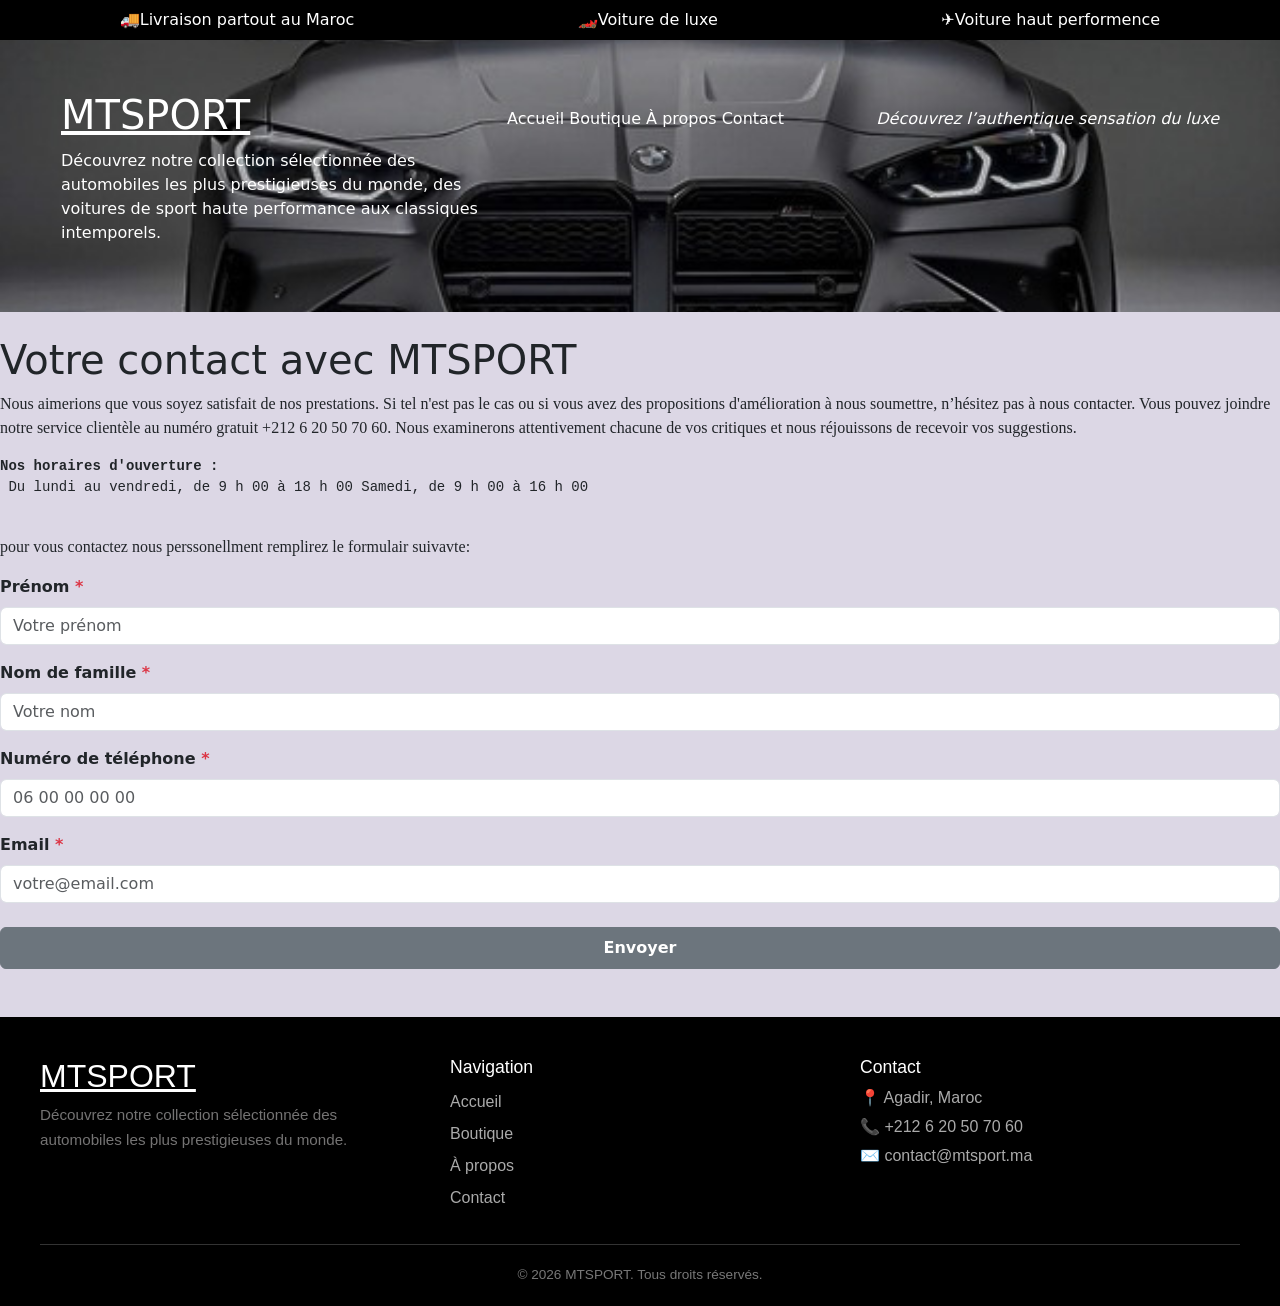
<file: contact.html>
<!DOCTYPE html>
<html lang="en">
<head>
    <meta charset="UTF-8">
    <title>MTSPORT.ma</title>
    <meta name="descreption" content="Découvrez une sélection exclusive de voitures de luxe et de sport. Modèles d'exception, performances uniques et service haut de gamme avec MTSPORT."   >
    <meta name="keywords" content="Voiture de luxe , Véhicule de prestige,Supercar , Hypercar,Voiture de sport , Sportive haut de gamme,Vente de voitures de luxe,Concessionnaire haut de gamme ,Achat voiture de sport ,Véhicule d'exception ,Modèle rare ,M3 competition,Audi rs6,mercedes,golf_gti">
    <meta name="author" content="mohamed amine tabyaoui">
    <meta name="viewport" content="width=device-width, initial-scale=1.0">
    <link rel="stylesheet" href="style.css">
    <link href="https://cdn.jsdelivr.net/npm/bootstrap@5.3.3/dist/css/bootstrap.min.css" rel="stylesheet" integrity="sha384-QWTKZyjpPEjISv5WaRU9OFeRpok6YctnYmDr5pNlyT2bRjXh0JMhjY6hW+ALEwIH" crossorigin="anonymous">
</head>
<body>
       
    <div id="backofroof" class="d-flex justify-content-around p-2" >
        <span class="stylroof" >🚚Livraison partout au Maroc</span>
        <span class="stylroof">🏎️Voiture de luxe </span>
        <span class="stylroof">✈️Voiture haut performence</span>
    </div>

    
    <header>

       <table border="0" width="100%" cell-spacing="0" >
    <tr align="center" valign="middle">
        <td align="left">
        <H1><U>MTSPORT</U></H1> 
       </td>
     <td>
       <nav>
       <a class="headlink" href="index.html">  Accueil  </a>
       <a class="headlink" href="index.html">  Boutique  </a>
       <a class="headlink" href="a_propos.html">  À propos </a>
       <a class="headlink" href="contact.html">  Contact   </a>
       </nav>
     </td>
      <td align="right">
      <i>Découvrez l’authentique sensation du luxe</i>
     </td>
    </tr>
    <tr>
     <td id="widthpresentation">
       <p>       
         Découvrez notre collection sélectionnée des automobiles
         les plus prestigieuses du monde, des voitures de sport
         haute performance aux classiques intemporels.       
       </p>
     </td>
    </tr>
</table>
</header>
<br>

    <h1 style="font-family: Montserrat', sans-serif; ">Votre contact avec MTSPORT</h1>
<div id="contactparagraph">
    <P>Nous aimerions que vous soyez satisfait de nos prestations. Si tel n'est pas le cas ou si vous avez des propositions d'amélioration à nous soumettre, n’hésitez pas à nous contacter. Vous pouvez joindre notre service clientèle au numéro gratuit +212 6 20 50 70 60.
     Nous examinerons attentivement chacune de vos critiques et nous réjouissons de recevoir vos suggestions.</P>
<pre><b>Nos horaires d'ouverture :</b>
 Du lundi au vendredi, de 9 h 00 à 18 h 00 Samedi, de 9 h 00 à 16 h 00
    </pre>
    <p>pour vous contactez nous perssonellment remplirez le formulair suivavte: </p>
</div>


        
        <form>
          <div class="mb-3">
            <label for="prenom" class="form-label fw-semibold">Prénom <span class="text-danger">*</span></label>
            <input type="text" class="form-control" id="prenom" name="prenom" placeholder="Votre prénom" required>
          </div>
          
          <div class="mb-3">
            <label for="nom" class="form-label fw-semibold">Nom de famille <span class="text-danger">*</span></label>
            <input type="text" class="form-control" id="nom" name="nom" placeholder="Votre nom" required>
          </div>
          
          <div class="mb-3">
            <label for="telephone" class="form-label fw-semibold">Numéro de téléphone <span class="text-danger">*</span></label>
            <input type="tel" class="form-control" id="telephone" name="telephone" placeholder="06 00 00 00 00" required>
          </div>
          
          <div class="mb-4">
            <label for="email" class="form-label fw-semibold">Email <span class="text-danger">*</span></label>
            <input type="email" class="form-control" id="email" name="email" placeholder="votre@email.com" required>
          </div>
          
          <div class="d-grid">
            <button type="submit" class="btn btn-secondary py-2 fw-bold">Envoyer</button>
          </div>
        </form>
     
<br>
<br>

<footer >
  <div id="footdiv" >
    <div style="flex: 1; min-width: 250px;">
      <h2 style="margin-top: 0; color: #ffffff; text-decoration: underline;">MTSPORT</h2>
      <p style="color: #747373; line-height: 1.6; font-size: 0.95em;">
        Découvrez notre collection sélectionnée des automobiles les plus prestigieuses du monde.
      </p>
    </div>

   
    <div style="flex: 1; min-width: 200px;">
      <h3 style="margin-top: 0; font-size: 1.1em; color: #ffffff;">Navigation</h3>
      <ul style="list-style: none; padding: 0; margin: 0; line-height: 2;">
        <li><a class="linkfoot" href="index.html" >Accueil</a></li>
        <li><a class="linkfoot" href="index.html" >Boutique</a></li>
        <li><a class="linkfoot" href="a_propos.html" >À propos</a></li>
        <li><a class="linkfoot" href="contact.html" >Contact</a></li>
      </ul>
    </div>

    <!-- Colonne 3 : Contact -->
    <div style="flex: 1; min-width: 200px;">
      <h3 style="margin-top: 0; font-size: 1.1em; color: #ffffff;">Contact</h3>
      <p class="footp" >📍 Agadir, Maroc</p>
      <p class="footp" >📞 +212 6 20 50 70 60</p>
      <p class="footp" >✉️ contact@mtsport.ma</p>
    </div>

  </div>

  <!-- Bas de footer : Copyright -->
  <div style="text-align: center; color: #777777; font-size: 0.85em; margin-top: 20px;">
    &copy; 2026 MTSPORT. Tous droits réservés.
  </div>

</footer>
          
        
    

<script src="https://cdn.jsdelivr.net/npm/bootstrap@5.3.3/dist/js/bootstrap.bundle.min.js" integrity="sha384-YvpcrYf0tY3lHB60NNkmXc5s9fDVZLESaAA55NDzOxhy9GkcIdslK1eN7N6jIeHz" crossorigin="anonymous"></script>     
</body>
</html>
</file>
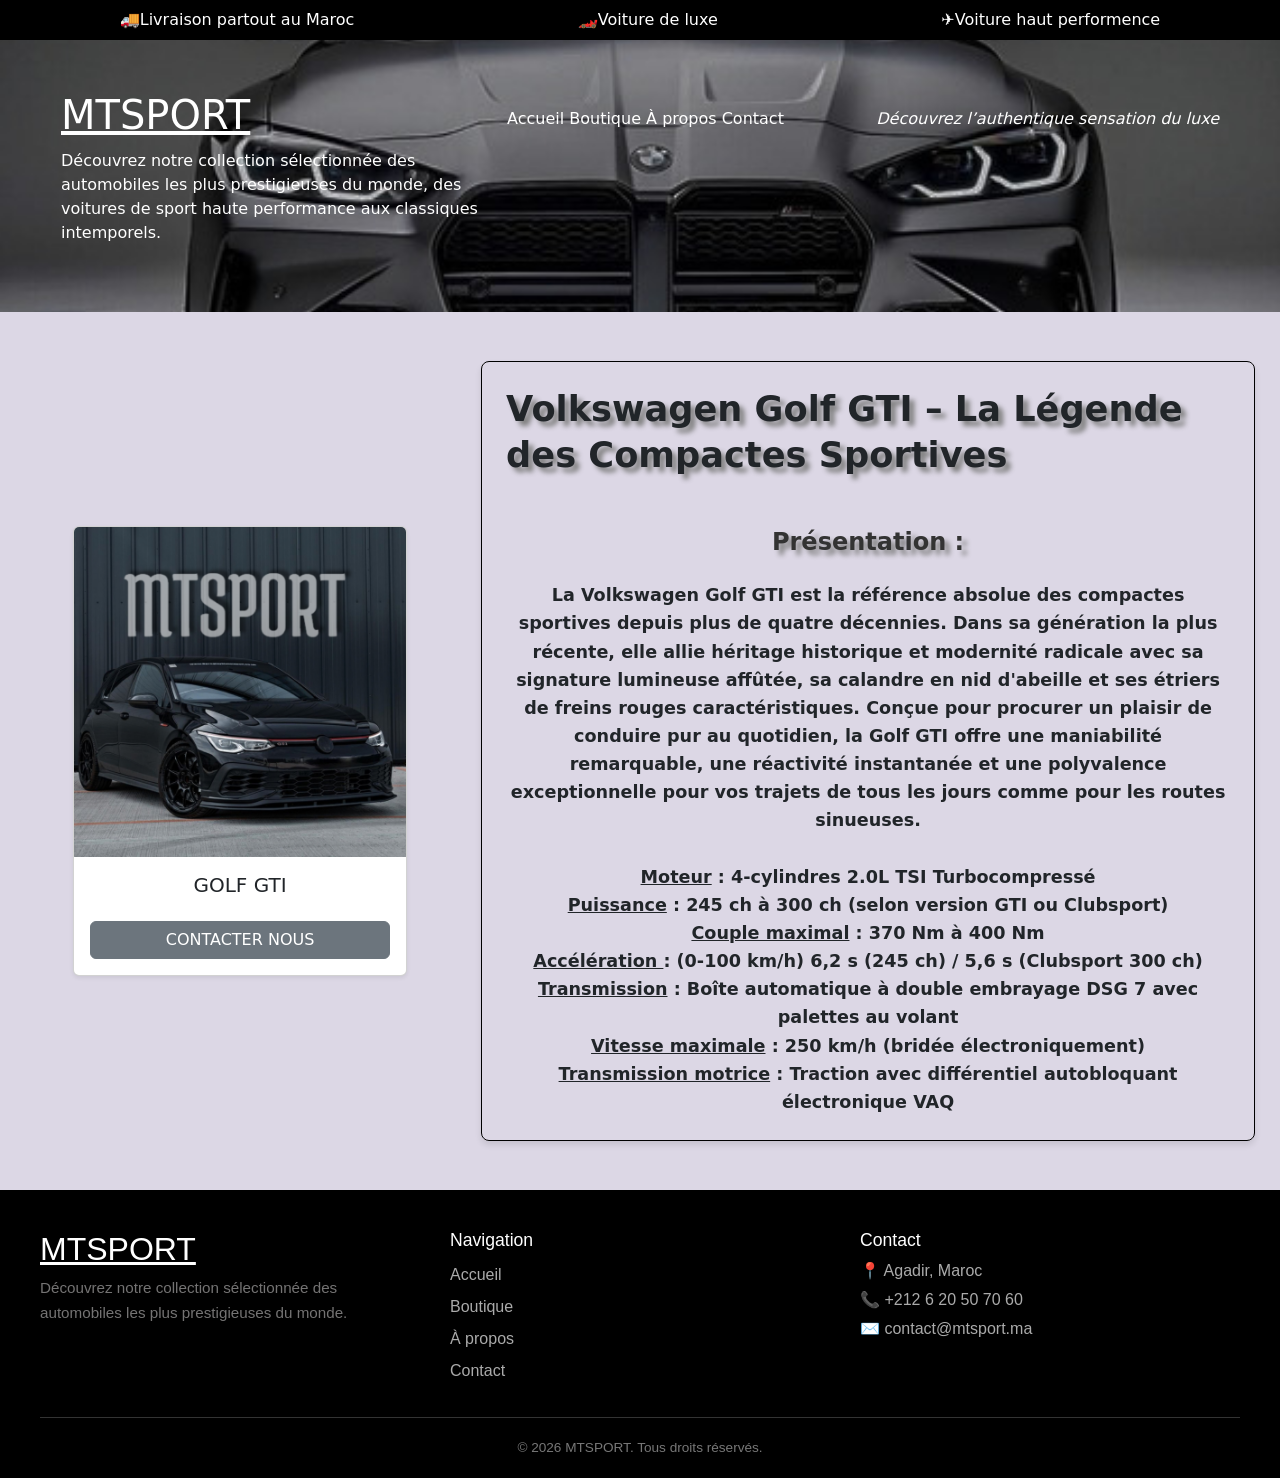
<file: golf_gti.html>
<!DOCTYPE html>
<html lang="en">
<head>
    <meta charset="UTF-8">
    <title>MTSPORT.ma</title>
    <meta name="descreption" content=""   >
    <meta name="author" content="mohamed amine tabyaoui">
    <meta name="viewport" content="width=device-width, initial-scale=1.0">
    <link rel="stylesheet" href="style.css">
    <link href="https://cdn.jsdelivr.net/npm/bootstrap@5.3.3/dist/css/bootstrap.min.css" rel="stylesheet" integrity="sha384-QWTKZyjpPEjISv5WaRU9OFeRpok6YctnYmDr5pNlyT2bRjXh0JMhjY6hW+ALEwIH" crossorigin="anonymous">
</head>
<body>
       
    <div id="backofroof" class="d-flex justify-content-around p-2" >
        <span class="stylroof" >🚚Livraison partout au Maroc</span>
        <span class="stylroof">🏎️Voiture de luxe </span>
        <span class="stylroof">✈️Voiture haut performence</span>
    </div>

    
    <header>

       <table border="0" width="100%" cell-spacing="0" >
    <tr align="center" valign="middle">
        <td align="left">
        <H1><U>MTSPORT</U></H1> 
       </td>
     <td>
      <nav>
       <a class="headlink" href="index.html">  Accueil  </a>
       <a class="headlink" href="index.html">  Boutique  </a>
       <a class="headlink" href="a_propos.html">  À propos </a>
       <a class="headlink" href="contact.html">  Contact   </a>
      </nav>
     </td>
      <td align="right">
      <i>Découvrez l’authentique sensation du luxe</i>
     </td>
    </tr>
    <tr>
    <td id="widthpresentation">
       <p>       
         Découvrez notre collection sélectionnée des automobiles
         les plus prestigieuses du monde, des voitures de sport
         haute performance aux classiques intemporels.       
       </p>
     </td>
    </tr>
</table>
</header>
<br>
<br>
<Table>
  <tr>
    <th class="m-5">
 <div class="container me-9">
  <div class="row justify-content-center">
    <div class="col-md col-lg-9">
      <div class="card h-100 shadow-sm text-center">
        <img src="golf.png" class="card-img-top imagestyle" alt="GOLF GTI">
        <div class="card-body d-flex flex-column">
          <h3 class="card-title h3style fs-5 mb-4">GOLF GTI</h3>
          <a href="contact.html" class="mt-auto text-decoration-none">
            <button type="submit" class="btn btn-secondary w-100">CONTACTER NOUS</button>
          </a>
        </div>
      </div>
    </div>
  </div>
</div>
    </th>
    <th>
    <div id="infochoice1style" class="me-4 p-4">
     <h1 class="h1stylechoice1">Volkswagen Golf GTI – La Légende des Compactes Sportives</h1>
     <h2 class="h2stylech1">Présentation :</h2>
     <p class="pchoice1style"><B>La Volkswagen Golf GTI est la référence absolue des compactes sportives depuis plus de quatre décennies. 
        Dans sa génération la plus récente, 
        elle allie héritage historique et modernité radicale avec sa signature lumineuse affûtée, 
        sa calandre en nid d'abeille et ses étriers de freins rouges caractéristiques.
        Conçue pour procurer un plaisir de conduire pur au quotidien, 
        la Golf GTI offre une maniabilité remarquable,
        une réactivité instantanée et une polyvalence exceptionnelle pour vos trajets de tous les jours comme pour les routes sinueuses.
      <br>
      <br>
      <u>Moteur</u> : 4-cylindres 2.0L TSI Turbocompressé
      <br>
      <u>Puissance</u> :	245 ch à 300 ch (selon version GTI ou Clubsport)
      <br>
      <u>Couple maximal</u>	: 370 Nm à 400 Nm
      <br>
      <u>Accélération </u>: (0-100 km/h)	6,2 s (245 ch) / 5,6 s (Clubsport 300 ch)
      <br>
      <u>Transmission</u> :	Boîte automatique à double embrayage DSG 7 avec palettes au volant
      <br>
      <u>Vitesse maximale</u>	: 250 km/h (bridée électroniquement)
      <br>
      <u>Transmission motrice</u> : Traction avec différentiel autobloquant électronique VAQ

    </B> </p>

   </a>
    </th>
  
  </tr>
   </Table>
   <br>
   <br>
   <footer >
  <div id="footdiv" >
    
    <!-- Colonne 1 : Marque & Description -->
    <div style="flex: 1; min-width: 250px;">
      <h2 style="margin-top: 0; color: #ffffff; text-decoration: underline;">MTSPORT</h2>
      <p style="color: #747373; line-height: 1.6; font-size: 0.95em;">
        Découvrez notre collection sélectionnée des automobiles les plus prestigieuses du monde.
      </p>
    </div>

   
    <div style="flex: 1; min-width: 200px;">
      <h3 style="margin-top: 0; font-size: 1.1em; color: #ffffff;">Navigation</h3>
      <ul style="list-style: none; padding: 0; margin: 0; line-height: 2;">
        <li><a class="linkfoot" href="index.html" >Accueil</a></li>
        <li><a class="linkfoot" href="index.html" >Boutique</a></li>
        <li><a class="linkfoot" href="a_propos.html" >À propos</a></li>
        <li><a class="linkfoot" href="contact.html" >Contact</a></li>
      </ul>
    </div>

    <!-- Colonne 3 : Contact -->
    <div style="flex: 1; min-width: 200px;">
      <h3 style="margin-top: 0; font-size: 1.1em; color: #ffffff;">Contact</h3>
      <p class="footp" >📍 Agadir, Maroc</p>
      <p class="footp" >📞 +212 6 20 50 70 60</p>
      <p class="footp" >✉️ contact@mtsport.ma</p>
    </div>

  </div>

  <!-- Bas de footer : Copyright -->
  <div style="text-align: center; color: #777777; font-size: 0.85em; margin-top: 20px;">
    &copy; 2026 MTSPORT. Tous droits réservés.
  </div>

</footer>
<script src="https://cdn.jsdelivr.net/npm/bootstrap@5.3.3/dist/js/bootstrap.bundle.min.js" integrity="sha384-YvpcrYf0tY3lHB60NNkmXc5s9fDVZLESaAA55NDzOxhy9GkcIdslK1eN7N6jIeHz" crossorigin="anonymous"></script>    
</body>   
</html>
</file>
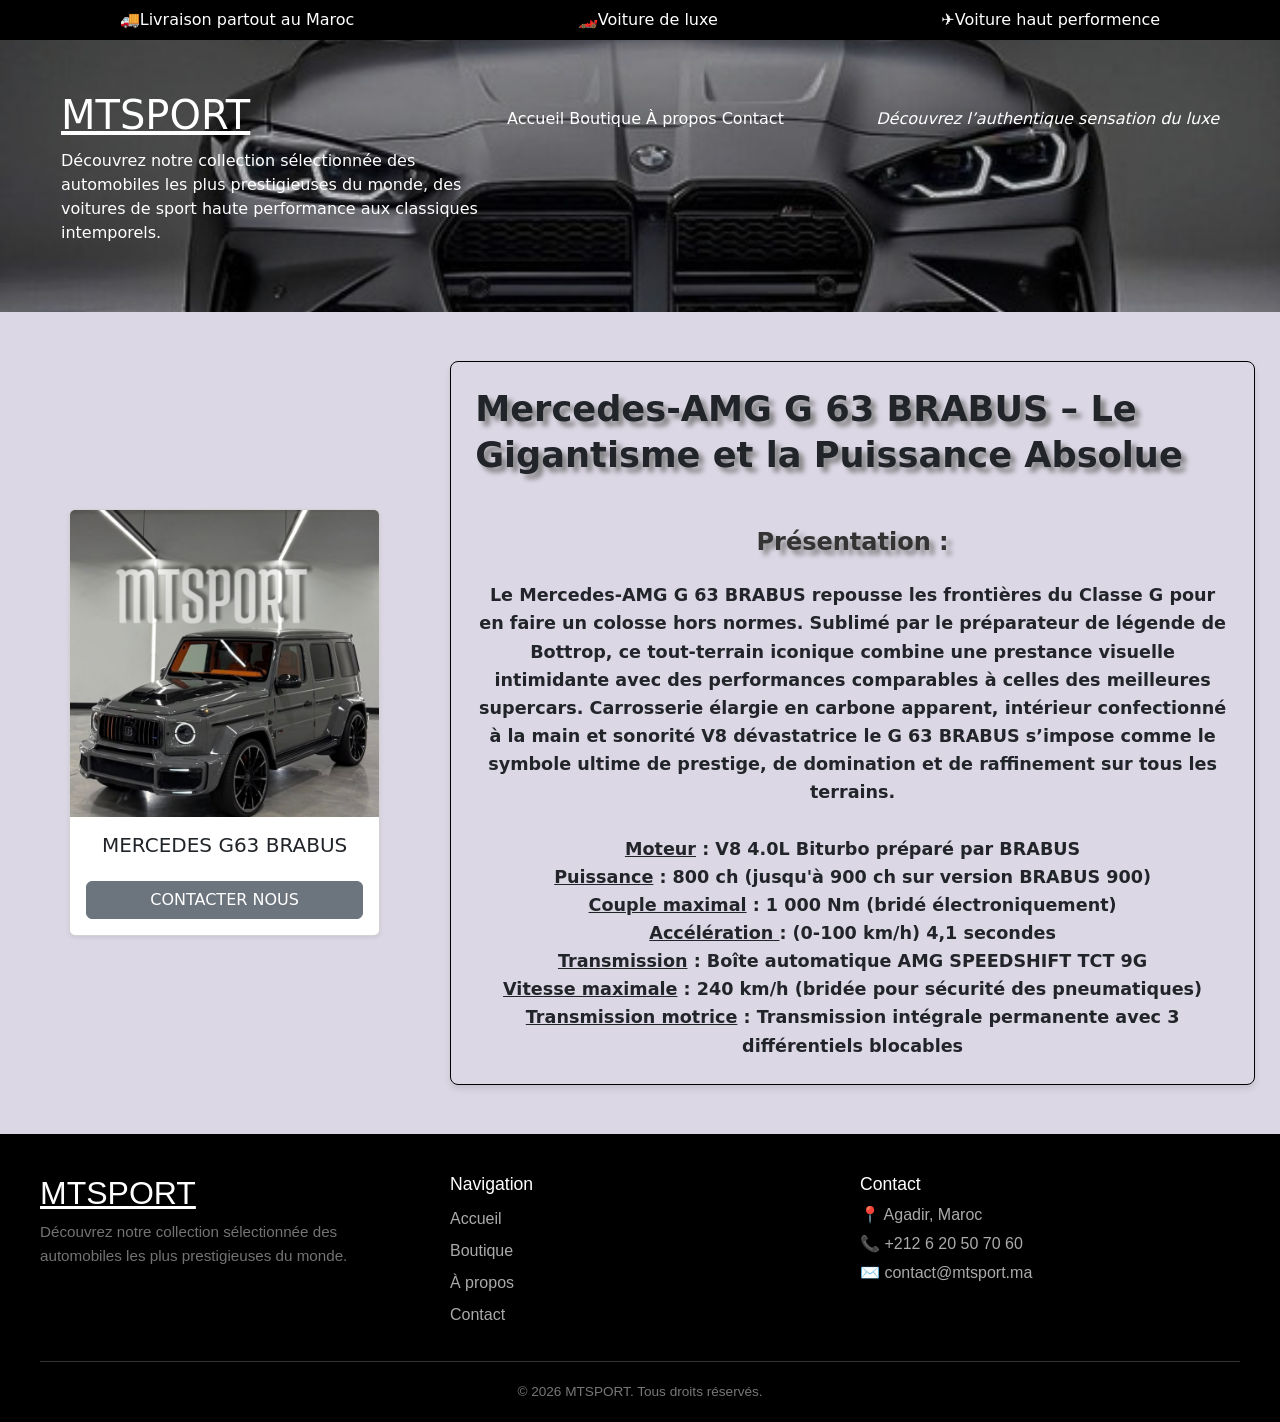
<file: mercedes_g63.html>
<!DOCTYPE html>
<html lang="en">
<head>
    <meta charset="UTF-8">
    <title>MTSPORT.ma</title>
    <meta name="descreption" content=""   >
    <meta name="author" content="mohamed amine tabyaoui">
    <meta name="viewport" content="width=device-width, initial-scale=1.0">
    <link rel="stylesheet" href="style.css">
    <link href="https://cdn.jsdelivr.net/npm/bootstrap@5.3.3/dist/css/bootstrap.min.css" rel="stylesheet" integrity="sha384-QWTKZyjpPEjISv5WaRU9OFeRpok6YctnYmDr5pNlyT2bRjXh0JMhjY6hW+ALEwIH" crossorigin="anonymous">
</head>
<body>
       
    <div id="backofroof" class="d-flex justify-content-around p-2" >
        <span class="stylroof" >🚚Livraison partout au Maroc</span>
        <span class="stylroof">🏎️Voiture de luxe </span>
        <span class="stylroof">✈️Voiture haut performence</span>
    </div>

    
    <header>

       <table border="0" width="100%" cell-spacing="0" >
    <tr align="center" valign="middle">
        <td align="left">
        <H1><U>MTSPORT</U></H1> 
       </td>
     <td>
      <nav>
       <a class="headlink" href="index.html">  Accueil  </a>
       <a class="headlink" href="index.html">  Boutique  </a>
       <a class="headlink" href="a_propos.html">  À propos </a>
       <a class="headlink" href="contact.html">  Contact   </a>
      </nav>
     </td>
      <td align="right">
      <i>Découvrez l’authentique sensation du luxe</i>
     </td>
    </tr>
    <tr>
     <td id="widthpresentation">
       <p>       
         Découvrez notre collection sélectionnée des automobiles
         les plus prestigieuses du monde, des voitures de sport
         haute performance aux classiques intemporels.       
       </p>
     </td>
    </tr>
</table>
</header>
<br>
<br>
<Table>
  <tr>
    <th m-5>
 <div class="container me-9 ">
  <div class="row justify-content-center">
    <div class="col-md- col-lg-9">
      <div class="card h-100 shadow-sm text-center">
        <img src="G CLASS.png" class="card-img-top imagestyle" alt="MERCEDES G63 BRABUS">
        <div class="card-body d-flex flex-column">
          <h3 class="card-title h3style fs-5 mb-4">MERCEDES G63 BRABUS</h3>
          <a href="contact.html" class="mt-auto text-decoration-none">
            <button type="submit" class="btn btn-secondary w-100">CONTACTER NOUS</button>
          </a>
        </div>
      </div>
    </div>
  </div>
</div>
    </th>
    <th>
    <div id="infochoice1style" class="me-4 p-4">
     <h1 class="h1stylechoice1">Mercedes-AMG G 63 BRABUS – Le Gigantisme et la Puissance Absolue</h1>
     <h2 class="h2stylech1">Présentation :</h2>
     <p class="pchoice1style"><B>Le Mercedes-AMG G 63 BRABUS repousse les frontières du Classe G pour en faire un colosse hors normes. 
        Sublimé par le préparateur de légende de Bottrop, 
        ce tout-terrain iconique combine une prestance visuelle intimidante avec des performances comparables à celles des meilleures supercars.
        Carrosserie élargie en carbone apparent, 
        intérieur confectionné à la main et sonorité V8 dévastatrice  le G 63 BRABUS s’impose comme le symbole ultime de prestige, 
        de domination et de raffinement sur tous les terrains.
      <br>
      <br>
      <u>Moteur</u> : V8 4.0L Biturbo préparé par BRABUS
      <br>
      <u>Puissance</u> :	800 ch (jusqu'à 900 ch sur version BRABUS 900)
      <br>
      <u>Couple maximal</u>	: 1 000 Nm (bridé électroniquement)
      <br>
      <u>Accélération </u>: (0-100 km/h)	4,1 secondes
      <br>
      <u>Transmission</u> :	Boîte automatique AMG SPEEDSHIFT TCT 9G
      <br>
      <u>Vitesse maximale</u>	: 240 km/h (bridée pour sécurité des pneumatiques)
      <br>
      <u>Transmission motrice</u> : Transmission intégrale permanente avec 3 différentiels blocables

    </B> </p>

   </a>
    </th>
  
  </tr>
   </Table>
   <br>
   <br>
   <footer >
  <div id="footdiv" >
    
    <!-- Colonne 1 : Marque & Description -->
    <div style="flex: 1; min-width: 250px;">
      <h2 style="margin-top: 0; color: #ffffff; text-decoration: underline;">MTSPORT</h2>
      <p style="color: #747373; line-height: 1.6; font-size: 0.95em;">
        Découvrez notre collection sélectionnée des automobiles les plus prestigieuses du monde.
      </p>
    </div>

   
    <div style="flex: 1; min-width: 200px;">
      <h3 style="margin-top: 0; font-size: 1.1em; color: #ffffff;">Navigation</h3>
      <ul style="list-style: none; padding: 0; margin: 0; line-height: 2;">
        <li><a class="linkfoot" href="index.html" >Accueil</a></li>
        <li><a class="linkfoot" href="index.html" >Boutique</a></li>
        <li><a class="linkfoot" href="a_propos.html" >À propos</a></li>
        <li><a class="linkfoot" href="contact.html" >Contact</a></li>
      </ul>
    </div>

    <!-- Colonne 3 : Contact -->
    <div style="flex: 1; min-width: 200px;">
      <h3 style="margin-top: 0; font-size: 1.1em; color: #ffffff;">Contact</h3>
      <p class="footp" >📍 Agadir, Maroc</p>
      <p class="footp" >📞 +212 6 20 50 70 60</p>
      <p class="footp" >✉️ contact@mtsport.ma</p>
    </div>

  </div>

  <!-- Bas de footer : Copyright -->
  <div style="text-align: center; color: #777777; font-size: 0.85em; margin-top: 20px;">
    &copy; 2026 MTSPORT. Tous droits réservés.
  </div>

</footer>
<script src="https://cdn.jsdelivr.net/npm/bootstrap@5.3.3/dist/js/bootstrap.bundle.min.js" integrity="sha384-YvpcrYf0tY3lHB60NNkmXc5s9fDVZLESaAA55NDzOxhy9GkcIdslK1eN7N6jIeHz" crossorigin="anonymous"></script>    
</body>   
</html>
</file>
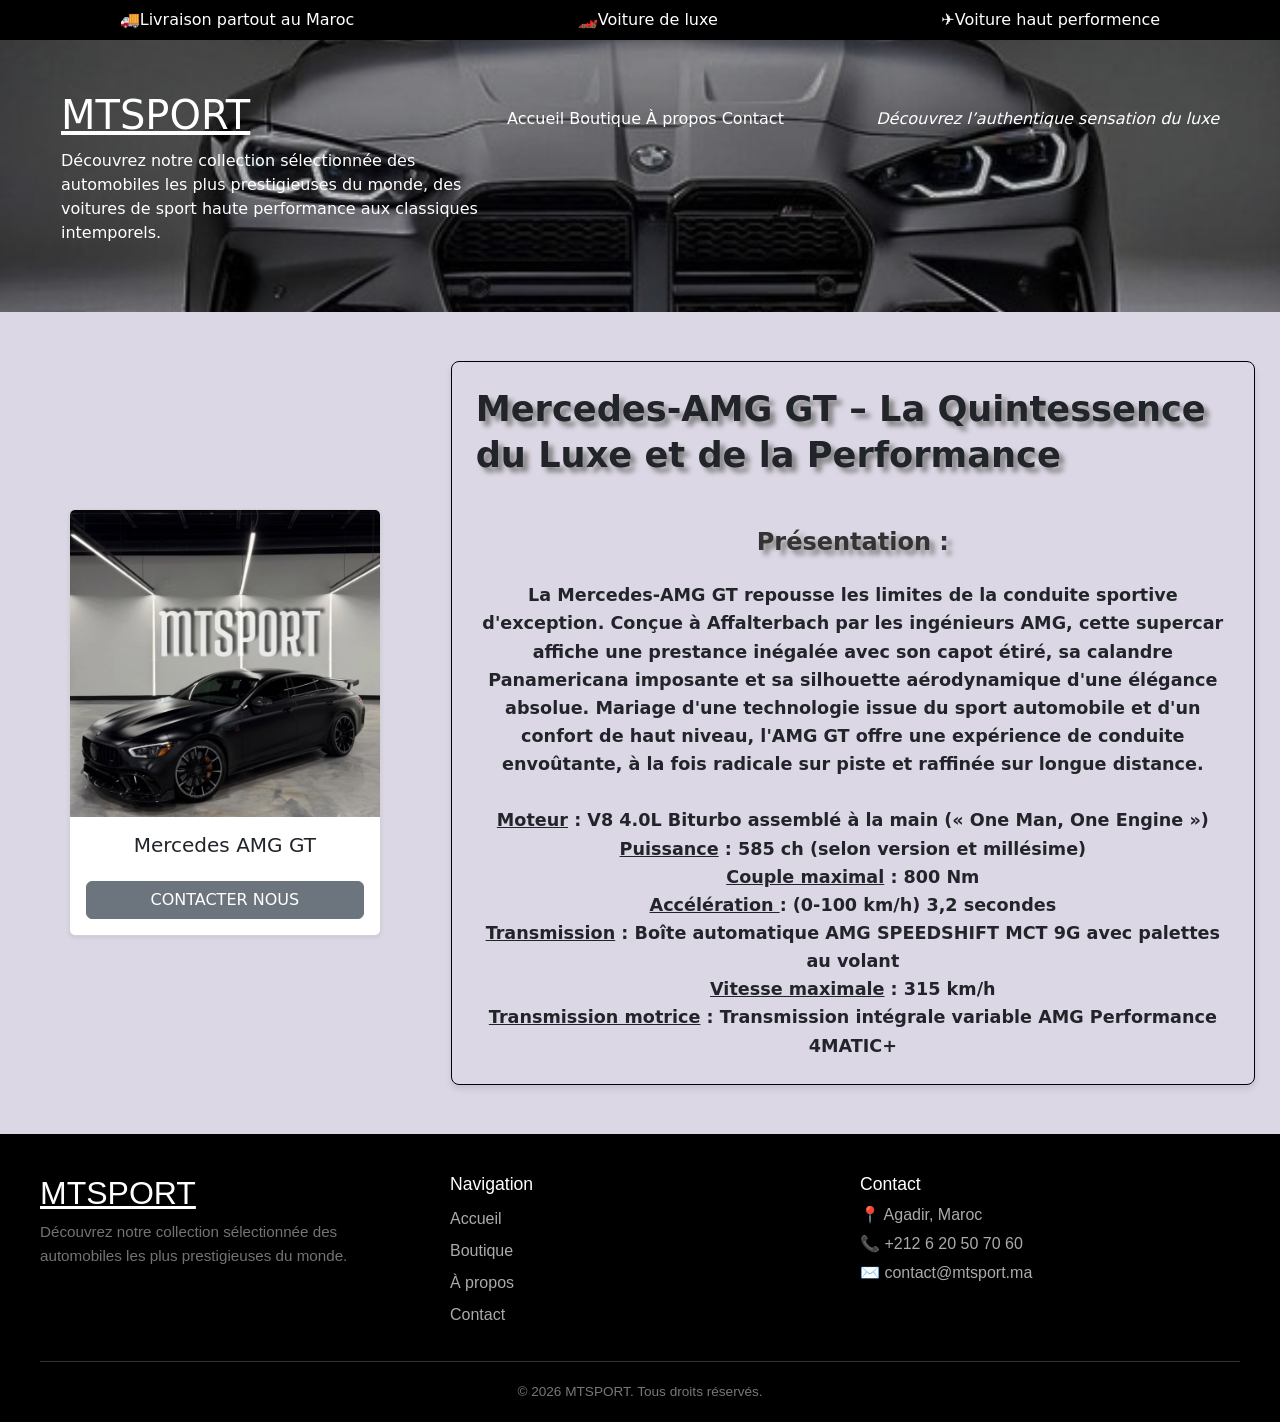
<file: mercedes_gt.html>
<!DOCTYPE html>
<html lang="en">
<head>
    <meta charset="UTF-8">
    <title>MTSPORT.ma</title>
    <meta name="descreption" content=""   >
    <meta name="author" content="mohamed amine tabyaoui">
    <meta name="viewport" content="width=device-width, initial-scale=1.0">
    <link rel="stylesheet" href="style.css">
    <link href="https://cdn.jsdelivr.net/npm/bootstrap@5.3.3/dist/css/bootstrap.min.css" rel="stylesheet" integrity="sha384-QWTKZyjpPEjISv5WaRU9OFeRpok6YctnYmDr5pNlyT2bRjXh0JMhjY6hW+ALEwIH" crossorigin="anonymous">
</head>
<body>
       
    <div id="backofroof" class="d-flex justify-content-around p-2" >
        <span class="stylroof" >🚚Livraison partout au Maroc</span>
        <span class="stylroof">🏎️Voiture de luxe </span>
        <span class="stylroof">✈️Voiture haut performence</span>
    </div>

    
    <header>

       <table border="0" width="100%" cell-spacing="0" >
    <tr align="center" valign="middle">
        <td align="left">
        <H1><U>MTSPORT</U></H1> 
       </td>
     <td>
      <nav>
       <a class="headlink" href="index.html">  Accueil  </a>
       <a class="headlink" href="index.html">  Boutique  </a>
       <a class="headlink" href="a_propos.html">  À propos </a>
       <a class="headlink" href="contact.html">  Contact   </a>
      </nav>
     </td>
      <td align="right">
      <i>Découvrez l’authentique sensation du luxe</i>
     </td>
    </tr>
    <tr>
    <td id="widthpresentation">
       <p>       
         Découvrez notre collection sélectionnée des automobiles
         les plus prestigieuses du monde, des voitures de sport
         haute performance aux classiques intemporels.       
       </p>
     </td>
    </tr>
</table>
</header>
<br>
<br>
<Table>
  <tr>
    <th class="m-5">
  <div class="container me-9">
  <div class="row justify-content-center">
    <div class="col-md col-lg-9">
      <div class="card h-100 shadow-sm text-center">
        <img src="mercedes gt.png" class="card-img-top imagestyle" alt="Mercedes AMG GT">
        <div class="card-body d-flex flex-column">
          <h3 class="card-title h3style fs-5 mb-4">Mercedes AMG GT</h3>
          <a href="contact.html" class="mt-auto text-decoration-none">
            <button type="submit" class="btn btn-secondary w-100">CONTACTER NOUS</button>
          </a>
        </div>
      </div>
    </div>
  </div>
</div>
    </th>
    <th>
    <div id="infochoice1style" class="me-4 p-4">
     <h1 class="h1stylechoice1">Mercedes-AMG GT – La Quintessence du Luxe et de la Performance</h1>
     <h2 class="h2stylech1">Présentation :</h2>
     <p class="pchoice1style"><B>La Mercedes-AMG GT repousse les limites de la conduite sportive d'exception. 
        Conçue à Affalterbach par les ingénieurs AMG, cette supercar affiche une prestance inégalée avec son capot étiré, 
        sa calandre Panamericana imposante et sa silhouette aérodynamique d'une élégance absolue.
        Mariage d'une technologie issue du sport automobile et d'un confort de haut niveau, 
        l'AMG GT offre une expérience de conduite envoûtante, à la fois radicale sur piste et raffinée sur longue distance.
      <br>
      <br>
      <u>Moteur</u> : V8 4.0L Biturbo assemblé à la main (« One Man, One Engine »)
      <br>
      <u>Puissance</u> :	585 ch (selon version et millésime)
      <br>
      <u>Couple maximal</u>	: 800 Nm
      <br>
      <u>Accélération </u>: (0-100 km/h)	3,2 secondes
      <br>
      <u>Transmission</u> :	Boîte automatique AMG SPEEDSHIFT MCT 9G avec palettes au volant
      <br>
      <u>Vitesse maximale</u>	: 315 km/h
      <br>
      <u>Transmission motrice</u> : Transmission intégrale variable AMG Performance 4MATIC+

    </B> </p>

   </a>
    </th>
  
  </tr>
  
   </Table>
   <br>
   <br>
   <footer >
  <div id="footdiv" >
    
    <!-- Colonne 1 : Marque & Description -->
    <div style="flex: 1; min-width: 250px;">
      <h2 style="margin-top: 0; color: #ffffff; text-decoration: underline;">MTSPORT</h2>
      <p style="color: #747373; line-height: 1.6; font-size: 0.95em;">
        Découvrez notre collection sélectionnée des automobiles les plus prestigieuses du monde.
      </p>
    </div>

   
    <div style="flex: 1; min-width: 200px;">
      <h3 style="margin-top: 0; font-size: 1.1em; color: #ffffff;">Navigation</h3>
      <ul style="list-style: none; padding: 0; margin: 0; line-height: 2;">
        <li><a class="linkfoot" href="index.html" >Accueil</a></li>
        <li><a class="linkfoot" href="index.html" >Boutique</a></li>
        <li><a class="linkfoot" href="a_propos.html" >À propos</a></li>
        <li><a class="linkfoot" href="contact.html" >Contact</a></li>
      </ul>
    </div>

    <!-- Colonne 3 : Contact -->
    <div style="flex: 1; min-width: 200px;">
      <h3 style="margin-top: 0; font-size: 1.1em; color: #ffffff;">Contact</h3>
      <p class="footp" >📍 Agadir, Maroc</p>
      <p class="footp" >📞 +212 6 20 50 70 60</p>
      <p class="footp" >✉️ contact@mtsport.ma</p>
    </div>

  </div>

  <!-- Bas de footer : Copyright -->
  <div style="text-align: center; color: #777777; font-size: 0.85em; margin-top: 20px;">
    &copy; 2026 MTSPORT. Tous droits réservés.
  </div>

</footer>
<script src="https://cdn.jsdelivr.net/npm/bootstrap@5.3.3/dist/js/bootstrap.bundle.min.js" integrity="sha384-YvpcrYf0tY3lHB60NNkmXc5s9fDVZLESaAA55NDzOxhy9GkcIdslK1eN7N6jIeHz" crossorigin="anonymous"></script>    
</body>   
</html>
</file>
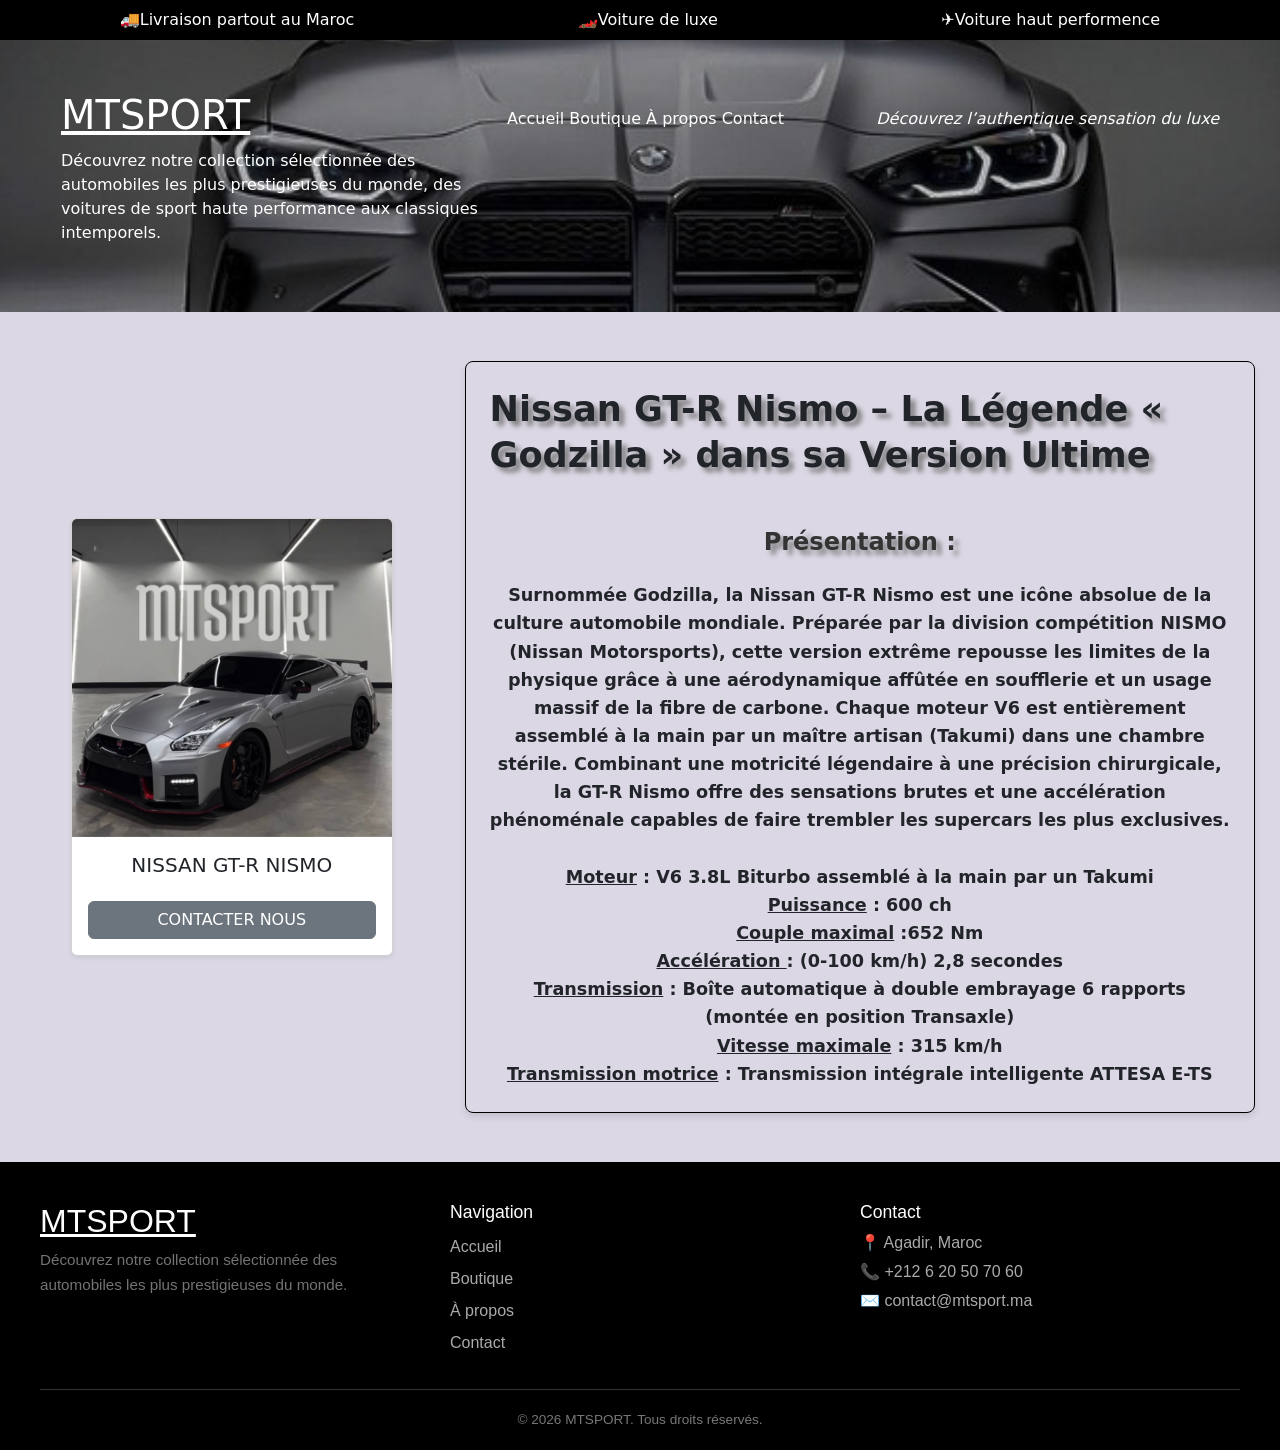
<file: nissan_gtr.html>
<!DOCTYPE html>
<html lang="en">
<head>
    <meta charset="UTF-8">
    <title>MTSPORT.ma</title>
    <meta name="descreption" content=""   >
    <meta name="author" content="mohamed amine tabyaoui">
    <meta name="viewport" content="width=device-width, initial-scale=1.0">
    <link rel="stylesheet" href="style.css">
    <link href="https://cdn.jsdelivr.net/npm/bootstrap@5.3.3/dist/css/bootstrap.min.css" rel="stylesheet" integrity="sha384-QWTKZyjpPEjISv5WaRU9OFeRpok6YctnYmDr5pNlyT2bRjXh0JMhjY6hW+ALEwIH" crossorigin="anonymous">
</head>
<body>
       
    <div id="backofroof" class="d-flex justify-content-around p-2" >
        <span class="stylroof" >🚚Livraison partout au Maroc</span>
        <span class="stylroof">🏎️Voiture de luxe </span>
        <span class="stylroof">✈️Voiture haut performence</span>
    </div>

    
    <header>

       <table border="0" width="100%" cell-spacing="0" >
    <tr align="center" valign="middle">
        <td align="left">
        <H1><U>MTSPORT</U></H1> 
       </td>
     <td>
      <nav>
       <a class="headlink" href="index.html">  Accueil  </a>
       <a class="headlink" href="index.html">  Boutique  </a>
       <a class="headlink" href="a_propos.html">  À propos </a>
       <a class="headlink" href="contact.html">  Contact   </a>
      </nav>
     </td>
      <td align="right">
      <i>Découvrez l’authentique sensation du luxe</i>
     </td>
    </tr>
    <tr>
     <td id="widthpresentation">
       <p>       
         Découvrez notre collection sélectionnée des automobiles
         les plus prestigieuses du monde, des voitures de sport
         haute performance aux classiques intemporels.       
       </p>
     </td>
    </tr>
</table>
</header>
<br>
<br>
<Table>
  <tr>
    <th class="m-5">
  <div class="container me-9">
  <div class="row justify-content-center">
    <div class="col-md col-lg-9">
      <div class="card h-100 shadow-sm text-center">
        <img src="nissan.png" class="card-img-top imagestyle" alt="NISSAN GT-R NISMO">
        <div class="card-body d-flex flex-column">
          <h3 class="card-title h3style fs-5 mb-4">NISSAN GT-R NISMO</h3>
          <a href="contact.html" class="mt-auto text-decoration-none">
            <button type="submit" class="btn btn-secondary w-100">CONTACTER NOUS</button>
          </a>
        </div>
      </div>
    </div>
  </div>
</div>
    </th>
    <th>
    <div id="infochoice1style" class="me-4 p-4">
     <h1 class="h1stylechoice1">Nissan GT-R Nismo – La Légende « Godzilla » dans sa Version Ultime</h1>
     <h2 class="h2stylech1">Présentation :</h2>
     <p class="pchoice1style"><B>Surnommée Godzilla, 
        la Nissan GT-R Nismo est une icône absolue de la culture automobile mondiale. 
        Préparée par la division compétition NISMO (Nissan Motorsports), 
        cette version extrême repousse les limites de la physique grâce à une aérodynamique affûtée en soufflerie et un usage massif de la fibre de carbone.
        Chaque moteur V6 est entièrement assemblé à la main par un maître artisan (Takumi) dans une chambre stérile. 
        Combinant une motricité légendaire à une précision chirurgicale, 
        la GT-R Nismo offre des sensations brutes et une accélération phénoménale capables de faire trembler les supercars les plus exclusives.
      <br>
      <br>
      <u>Moteur</u> : V6 3.8L Biturbo assemblé à la main par un Takumi
      <br>
      <u>Puissance</u> :	600 ch
      <br>
      <u>Couple maximal</u>	:652 Nm
      <br>
      <u>Accélération </u>: (0-100 km/h)	2,8 secondes
      <br>
      <u>Transmission</u> :	Boîte automatique à double embrayage 6 rapports (montée en position Transaxle)
      <br>
      <u>Vitesse maximale</u>	: 315 km/h
      <br>
      <u>Transmission motrice</u> : Transmission intégrale intelligente ATTESA E-TS

    </B> </p>

   </a>
    </th>
  
  </tr>
   </Table>
   <br>
   <br>
   <footer >
  <div id="footdiv" >
    
    <!-- Colonne 1 : Marque & Description -->
    <div style="flex: 1; min-width: 250px;">
      <h2 style="margin-top: 0; color: #ffffff; text-decoration: underline;">MTSPORT</h2>
      <p style="color: #747373; line-height: 1.6; font-size: 0.95em;">
        Découvrez notre collection sélectionnée des automobiles les plus prestigieuses du monde.
      </p>
    </div>

   
    <div style="flex: 1; min-width: 200px;">
      <h3 style="margin-top: 0; font-size: 1.1em; color: #ffffff;">Navigation</h3>
      <ul style="list-style: none; padding: 0; margin: 0; line-height: 2;">
        <li><a class="linkfoot" href="index.html" >Accueil</a></li>
        <li><a class="linkfoot" href="index.html" >Boutique</a></li>
        <li><a class="linkfoot" href="a_propos.html" >À propos</a></li>
        <li><a class="linkfoot" href="contact.html" >Contact</a></li>
      </ul>
    </div>

    <!-- Colonne 3 : Contact -->
    <div style="flex: 1; min-width: 200px;">
      <h3 style="margin-top: 0; font-size: 1.1em; color: #ffffff;">Contact</h3>
      <p class="footp" >📍 Agadir, Maroc</p>
      <p class="footp" >📞 +212 6 20 50 70 60</p>
      <p class="footp" >✉️ contact@mtsport.ma</p>
    </div>

  </div>

  <!-- Bas de footer : Copyright -->
  <div style="text-align: center; color: #777777; font-size: 0.85em; margin-top: 20px;">
    &copy; 2026 MTSPORT. Tous droits réservés.
  </div>

</footer> 
<script src="https://cdn.jsdelivr.net/npm/bootstrap@5.3.3/dist/js/bootstrap.bundle.min.js" integrity="sha384-YvpcrYf0tY3lHB60NNkmXc5s9fDVZLESaAA55NDzOxhy9GkcIdslK1eN7N6jIeHz" crossorigin="anonymous"></script>  
</body>   
</html>
</file>
<file: style.css>
body{
   background-color:rgb(220, 215, 229)!important ;
}
#backofroof{
    background-color: #000000 !important;

}
.stylroof{
    color: white;
}
header{
    background-image: url('backround.jpg');
    background-size: cover;
    background-position: center;
    background-repeat: no-repeat;
    padding: 50px 60px;
    color: #ffffff;
}
#widthpresentation{
    width: 420px;
    color:rgb(255, 255, 255); 
    font-size:  18px bold;    
}
.headlink{
    color: white; 
    text-decoration: none;

}
div.suitchpart{
    gap: 15px;

}
.part1style{
    display: flex; 
    justify-content: center; 
    gap: 30px; flex-wrap: wrap; 
    padding: 20px;
}
.choices{
    border: 1px solid #000000; 
    border-radius: 8px; 
    padding: 15px; width: 300px; 
    text-align: center; 
    box-shadow: 0 4px 6px 6px rgba(0,0,0,0.1);
}
.pstyle{
     margin: 0; 
     font-family: sans-serif; 
     font-size: 1.2em; 
     font-weight: bold; 
     color: #d9534f;
}
footer{
    background-color: #000000; 
    color: #ffffff; 
    padding:40px 0 20px 0;
    width: 100%; 
    margin:  sans-serif;
    font-family: sans-serif;
}
#footdiv{
    display: flex; 
    justify-content: space-between; 
    flex-wrap: wrap; 
    gap: 30px; 
    max-width: 1200px; 
    margin: 0 auto; 
    padding-bottom: 30px; 
    border-bottom: 1px solid #333333;
}
.linkfoot{
    color: #aaaaaa; 
    text-decoration: none;
}
.footp{
    color: #aaaaaa; 
    margin: 5px 0;
}

#choices1info{
    border: 1px solid #000000; 
    border-radius: 8px; 
    padding: 15px; width: 500px; 
    text-align: center; 
    box-shadow:1px 1px 5px 5px  gray;
}
#infochoice1style{
    border: 1px solid #000000; 
    border-radius: 8px; 
    box-shadow: 0 4px 6px rgba(0,0,0,0.1);
}
.h2stylech1{
   text-align: center;
   color: #333;
   font-size: 1.5rem;
   font-weight: 700;
   margin-bottom: 25px;
   text-shadow:5px 5px 5px gray;
   
} 
.h1stylechoice1{
   font-size: 2.2rem;
   font-weight: 700;
   line-height: 1.3;
   margin-bottom: 50px;
   text-shadow:5px 5px 5px gray;
   
}
.pchoice1style{
  font-size: 1.1rem;
  font-weight: 600;
  line-height: 1.6;
  text-align: center; 
  max-width: 800px;
  margin: 0 auto;
}
#suitchpart{
     font-size: 30px; 
     font-weight: bold;
     font-size: 30px;
     color: black;
     text-shadow:5px 5px 5px gray;
}
a{
  text-decoration: none;
}

#contactparagraph{
    font-family: 'Montserrat';

}
#contact-form{
    font: size 100px; 
    width: 200px;
    padding: 0 16px;
    font-size: 16px; 

}
{}   
.submit-btn {
     font-weight: 600;
     border: none;
     cursor: pointer;
     padding: 12px 30px;
     border-radius: 4px;
 }    
 #aproposstyle1{
    font-family:'Montserrat';
 }
 .voireplus{
    background-color: beige;
    padding: 10px;
    border:none;
    font-family:'Montserrat';
    font-weight: bold;
 }
</file>
